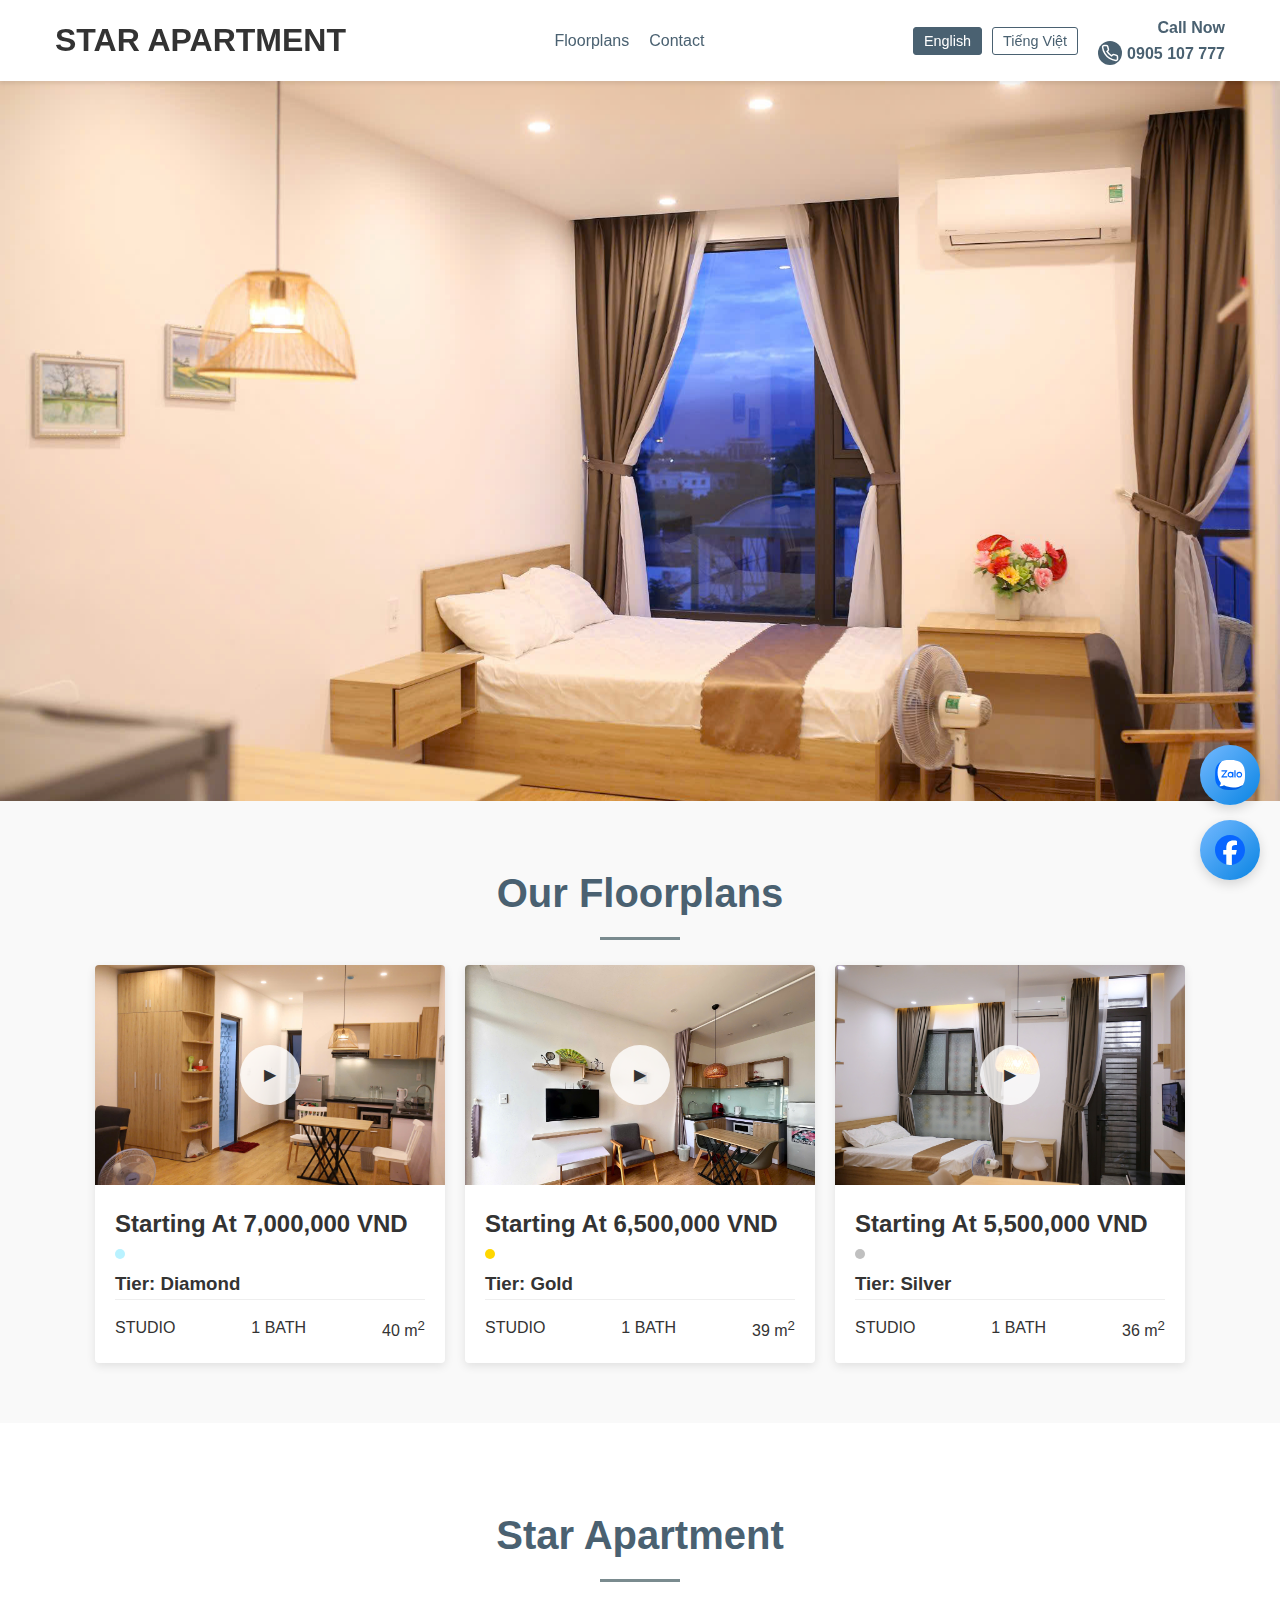
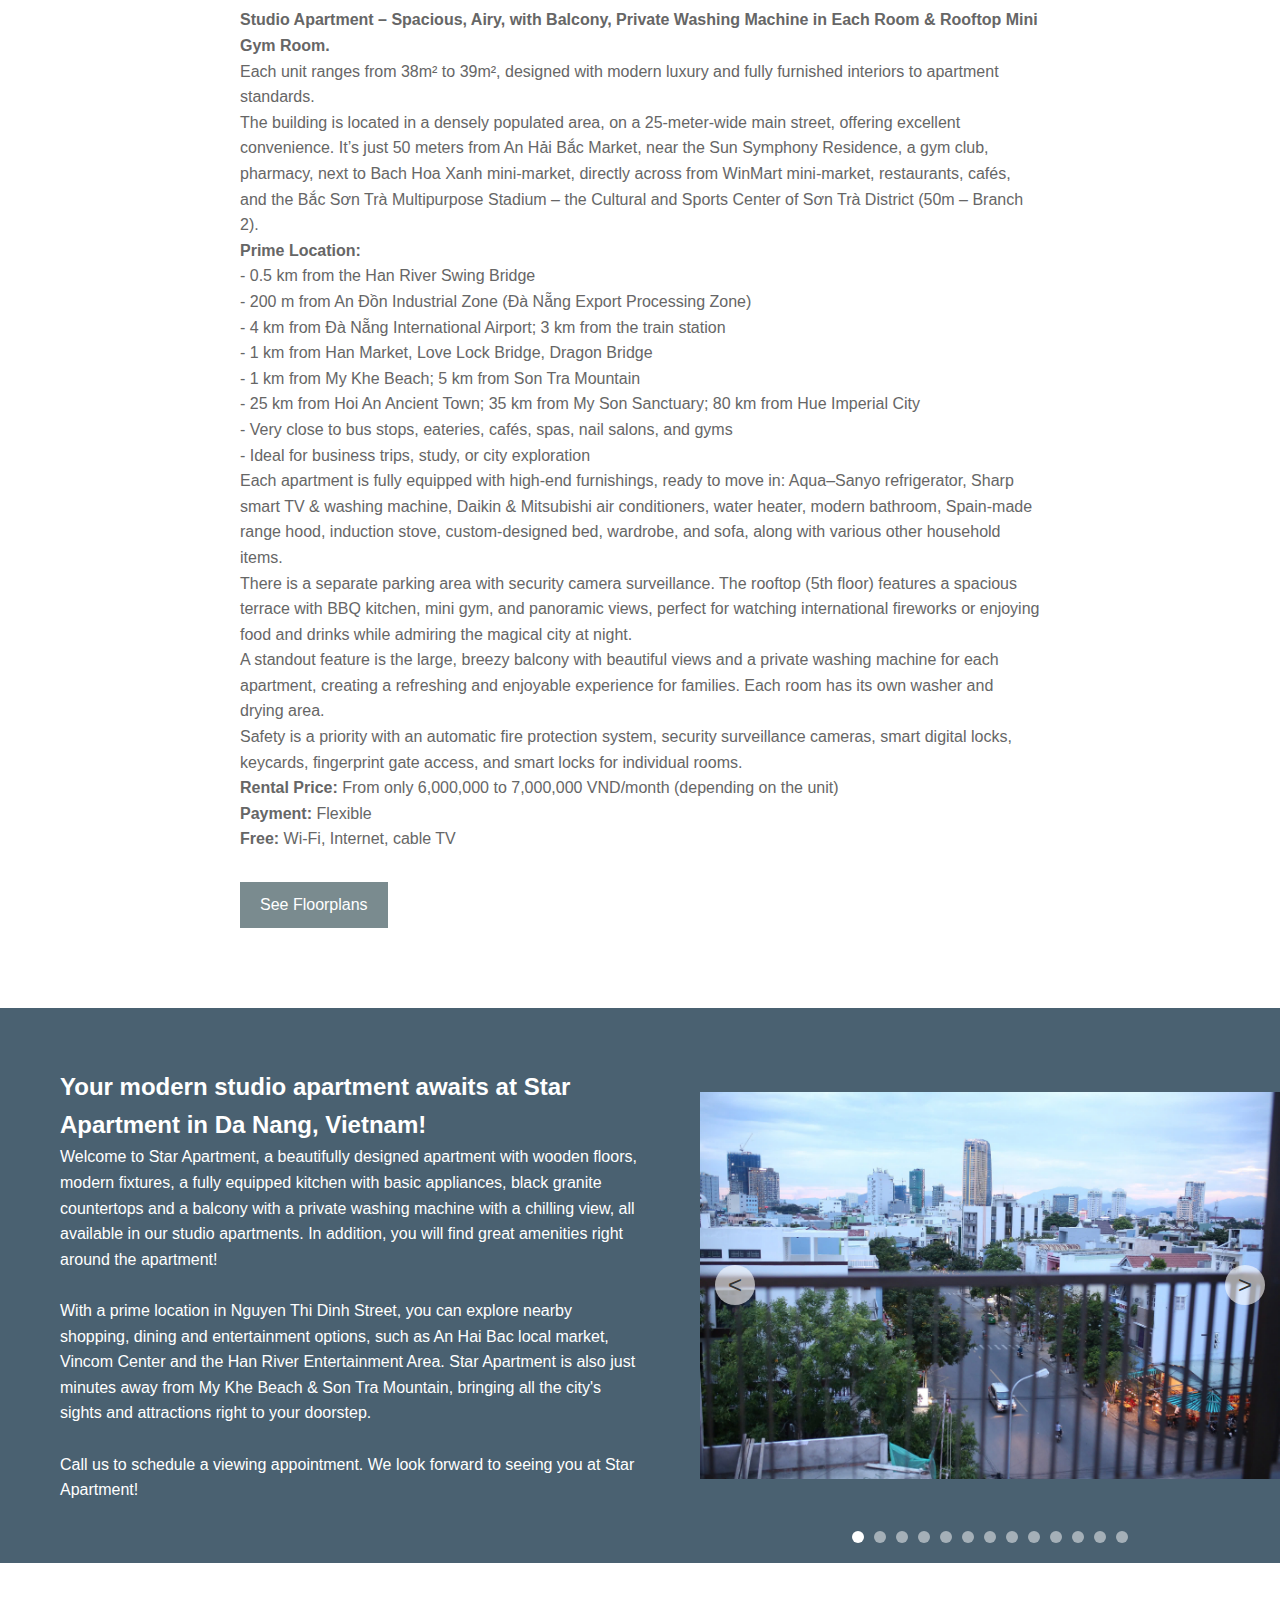
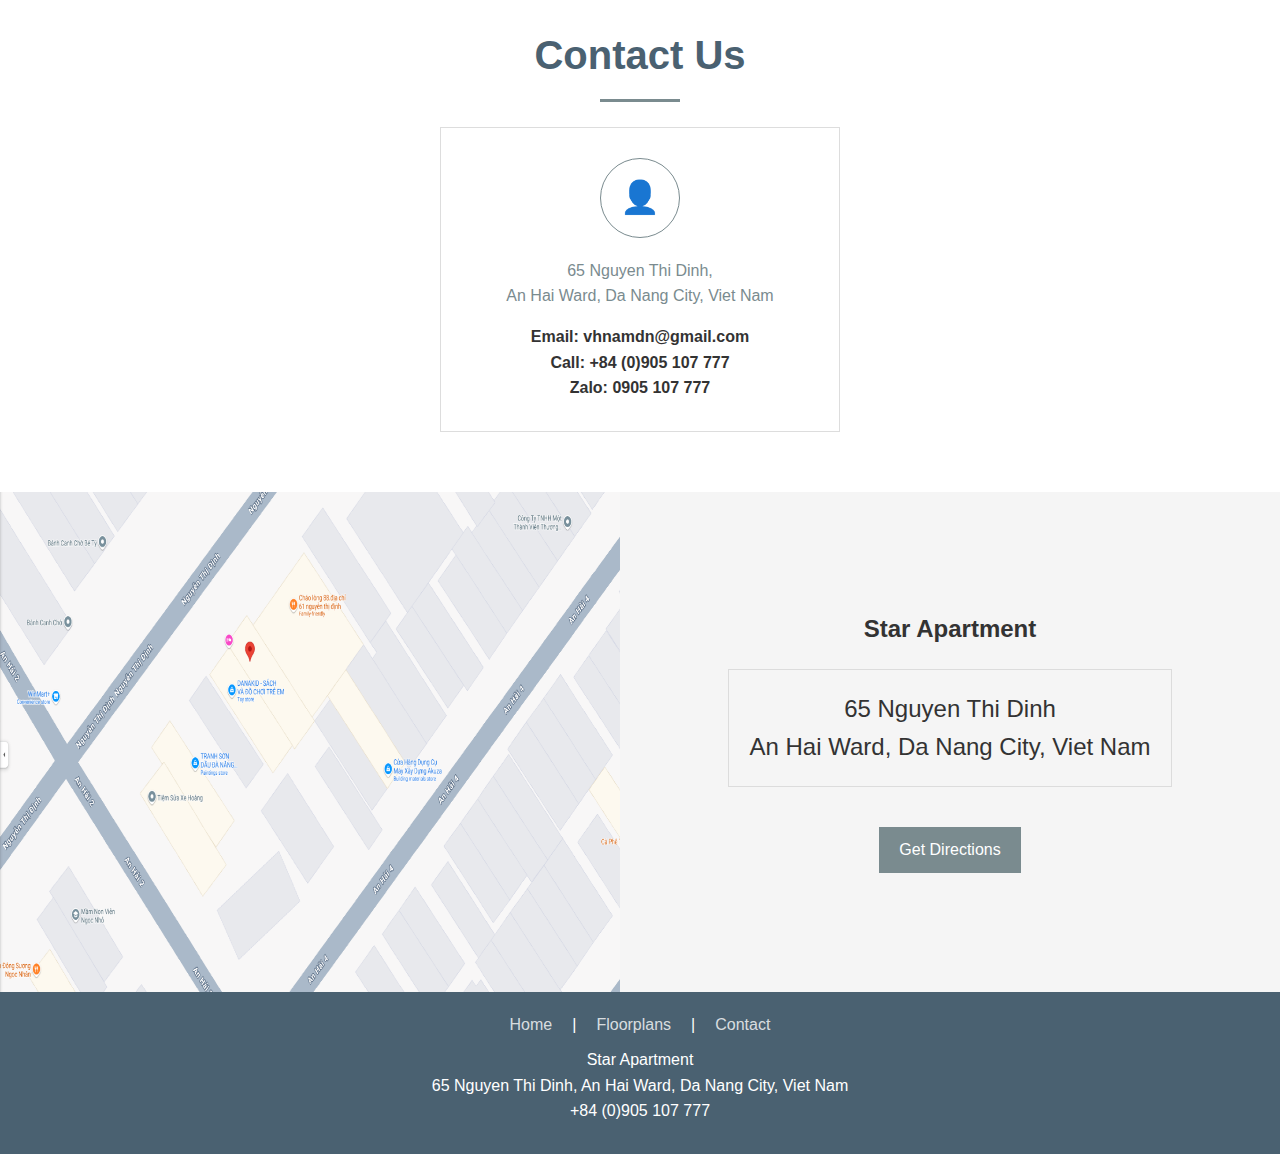
<file: index.html>
<!DOCTYPE html>
<html lang="en">
<head>
    <meta charset="UTF-8">
    <meta name="viewport" content="width=device-width, initial-scale=1.0">
    <title>Star Apartment</title>
    <style>
        /* Global Styles */
        * {
            margin: 0;
            padding: 0;
            box-sizing: border-box;
            font-family: 'Arial', sans-serif;
        }
        
        body {
            line-height: 1.6;
            color: #333;
        }
        
        a {
            text-decoration: none;
            color: inherit;
        }
        
        .btn {
            display: inline-block;
            padding: 10px 20px;
            background-color: #7a8b8f;
            color: white;
            border: none;
            cursor: pointer;
            transition: background-color 0.3s;
        }
        
        .btn:hover {
            background-color: #5d6c70;
        }
        
        .container {
            width: 100%;
            max-width: 1200px;
            margin: 0 auto;
            padding: 0 15px;
        }
        
        /* Header Styles */
        header {
            background-color: white;
            box-shadow: 0 2px 5px rgba(0,0,0,0.1);
            position: sticky;
            top: 0;
            z-index: 100;
        }
        
        .header-content {
            display: flex;
            justify-content: space-between;
            align-items: center;
            padding: 15px 0;
        }
        
        .logo {
            max-width: 300px;
        }
        
        .logo img {
            width: 100%;
        }
        
        .nav-links {
            display: flex;
            gap: 20px;
        }
        
        .nav-links a {
            color: #4a6171;
            font-weight: 500;
            position: relative;
        }
        
        .nav-links a:hover::after {
            content: '';
            position: absolute;
            width: 100%;
            height: 2px;
            background-color: #4a6171;
            bottom: -5px;
            left: 0;
        }
        
        /* Phone container styles */
        .phone-container {
            display: flex;
            flex-direction: column;
            align-items: flex-end;
        }
        
        .call-now {
            color: #4a6171;
            font-weight: 600;
        }
        
        .phone {
            display: flex;
            align-items: center;
            gap: 5px;
            color: #4a6171;
            font-weight: 600;
        }
        
        .phone-icon {
            display: flex;
            align-items: center;
            justify-content: center;
            width: 24px;
            height: 24px;
            border-radius: 50%;
            background-color: #4a6171;
        }
        
        /* Hero Section */
        .hero {
            position: relative;
            height: 80vh;
            background-size: cover;
            background-position: center;
            background-image: url('img/bannerimg.jpg');
            display: flex;
            align-items: center;
        }
        
        .overlay {
            position: absolute;
            top: 0;
            left: 0;
            width: 100%;
            height: 100%;
            background-color: rgba(0,0,0,0.3);
        }
        
        .hero-content {
            position: relative;
            z-index: 2;
            color: white;
            max-width: 600px;
            margin-left: 50px;
        }
        
        .hero-title {
            font-size: 3rem;
            margin-bottom: 20px;
            line-height: 1.2;
        }
        
        .hero-buttons {
            display: flex;
            gap: 15px;
            margin-top: 30px;
        }
        
        /* Featured Section */
        .featured-section {
            padding: 60px 0;
            background-color: #f9f9f9;
        }
        
        .section-title {
            text-align: center;
            font-size: 2.5rem;
            color: #4a6171;
            margin-bottom: 40px;
            position: relative;
        }
        
        .section-title::after {
            content: '';
            position: absolute;
            width: 80px;
            height: 3px;
            background-color: #7a8b8f;
            bottom: -15px;
            left: 50%;
            transform: translateX(-50%);
        }
        
        .split-section {
            display: flex;
            background-color: #4a6171;
        }
        
        .split-content {
            flex: 1;
            padding: 60px;
            color: white;
        }
        
        /* Update the split-image CSS to ensure proper image sizing */
        .split-image {
            flex: 1;
            background-size: contain; /* Keeps aspect ratio, scales down if needed */
            background-position: center;
            background-repeat: no-repeat;
            position: relative;
            transition: background-image 1s ease-in-out;
            background-image: url('img/general/gen1.jpg'); /* Default background image */
            min-height: 400px; /* Add minimum height to ensure proper display */
        }
        .slider-controls {
            position: absolute;
            bottom: 20px;
            left: 0;
            right: 0;
            display: flex;
            justify-content: center;
            gap: 10px;
        }
        
        .dot {
            width: 12px;
            height: 12px;
            border-radius: 50%;
            background-color: white;
            opacity: 0.5;
            cursor: pointer;
        }
        
        .dot.active {
            opacity: 1;
        }
        
        .arrow {
            position: absolute;
            top: 50%;
            transform: translateY(-50%);
            width: 40px;
            height: 40px;
            background-color: rgba(255,255,255,0.6);
            border-radius: 50%;
            display: flex;
            justify-content: center;
            align-items: center;
            font-size: 1.5rem;
            cursor: pointer;
            z-index: 5;
        }
        
        .arrow-left {
            left: 15px;
        }
        
        .arrow-right {
            right: 15px;
        }
        
        /* Location Section */
        .location-section {
            display: flex;
            height: 500px;
        }
        
        .map-container {
            flex: 1;
            background-color: #e8e8e8;
        }
        
        .location-info {
            flex: 1;
            background-color: #f5f5f5;
            display: flex;
            flex-direction: column;
            justify-content: center;
            align-items: center;
            text-align: center;
            padding: 20px;
        }
        
        .location-address {
            font-size: 1.5rem;
            margin: 20px 0;
            border: 1px solid rgba(0,0,0,0.1);
            padding: 20px;
            display: inline-block;
        }
        
        /* About Section */
        .about-section {
            padding: 80px 0;
            /* text-align: center; */
        }
        
        .about-content {
            max-width: 800px;
            margin: 0 auto;
            color: #666;
        }
        
        /* Floorplans Section */
        .floorplans-section {
            padding: 60px 0;
            background-color: #f9f9f9;
        }
        
        .floorplan-cards {
            display: flex;
            gap: 20px;
            justify-content: center;
            flex-wrap: wrap;
        }
        
        .floorplan-card {
            background-color: white;
            border-radius: 4px;
            overflow: hidden;
            box-shadow: 0 3px 10px rgba(0,0,0,0.1);
            width: 350px;
        }
        
        .floorplan-image {
            height: 220px;
            background-color: #ddd;
            position: relative;
            display: flex;
            justify-content: center;
            align-items: center;
        }
        #floorplan1{
            background-image: url("img/frontroom.jpg");
            background-size: 100%;
        }
        #floorplan2{
            background-image: url("img/backroom.jpg");
            background-size: 100%;
        }
        #floorplan3{
            background-image: url("img/phong1/banner1.jpg");
            background-size: 100%;
        }
        
        .play-button {
            width: 60px;
            height: 60px;
            border-radius: 50%;
            background-color: rgba(255,255,255,0.8);
            display: flex;
            justify-content: center;
            align-items: center;
            cursor: pointer;
        }
        
        .floorplan-details {
            padding: 20px;
        }
        
        .price {
            font-size: 1.5rem;
            font-weight: bold;
            margin-bottom: 5px;
        }
        
        .availability {
            display: flex;
            align-items: center;
            gap: 5px;
            margin-bottom: 10px;
        }
        
        .availability-dot {
            width: 10px;
            height: 10px;
            border-radius: 50%;
        }
        
        #available1 {
            background-color: #B9F2FF;
        }
        #available2 {
            background-color: #ffd700;
        }
        #available3 {
            background-color: #C0C0C0;
        }
        
        .waitlist {
            background-color: gold;
        }
        
        .floorplan-info {
            display: flex;
            justify-content: space-between;
            border-top: 1px solid #eee;
            padding-top: 15px;
        }
        
        /* Contact Section */
        .contact-section {
            padding: 60px 0;
            text-align: center;
        }
        
        .contact-card {
            max-width: 400px;
            margin: 0 auto;
            border: 1px solid #ddd;
            padding: 30px;
        }
        
        .contact-icon {
            width: 80px;
            height: 80px;
            margin: 0 auto 20px;
            border: 1px solid #7a8b8f;
            border-radius: 50%;
            display: flex;
            justify-content: center;
            align-items: center;
            color: #7a8b8f;
        }
        
        .contact-address {
            color: #7a8b8f;
            margin: 15px 0;
        }
        
        .contact-phone {
            color: #333;
            font-weight: 600;
        }
        
        /* Footer */
        footer {
            background-color: #4a6171;
            color: white;
            padding: 20px 0;
            text-align: center;
        }
        
        .footer-content {
            display: flex;
            justify-content: center;
            align-items: center;
        }
        
        .footer-info {
            display: flex;
            flex-direction: column;
            align-items: center;
            text-align: center;
        }
        
        .footer-links {
            display: flex;
            gap: 20px;
            justify-content: center;
        }
        
        .footer-links a {
            color: rgba(255,255,255,0.8);
        }
        
        .footer-links a:hover {
            color: white;
        }
        
        .footer-meta {
            font-size: 0.8rem;
            color: rgba(255,255,255,0.6);
            text-align: center;
        }
        
        .footer-logos {
            display: flex;
            gap: 15px;
            align-items: center;
            justify-content: center;
        }
        
        .footer-logo {
            height: 30px;
        }

        /*Social media*/
        .social-icons-fixed {
            position: fixed;
            bottom: 20px;
            right: 20px;
            display: flex;
            flex-direction: column;
            gap: 15px;
            z-index: 1000;
        }

        .social-icon {
            width: 60px;
            height: 60px;
            border-radius: 50%;
            display: flex;
            align-items: center;
            justify-content: center;
            cursor: pointer;
            transition: all 0.3s ease;
            box-shadow: 0 4px 12px rgba(0, 0, 0, 0.15);
            text-decoration: none;
            color: white;
        }

        .social-icon:hover {
            transform: scale(1.1);
            box-shadow: 0 6px 20px rgba(0, 0, 0, 0.25);
        }

        .zalo-icon {
            background: linear-gradient(135deg, #74b9ff, #0984e3);  
        }

        .facebook-icon {
            background: linear-gradient(135deg, #74b9ff, #0984e3);
        }

        .social-icon svg {
            width: 30px;
            height: 30px;
            fill: white;
        }

        /* Language Switcher Styles - Add to existing CSS */
        .language-switcher {
            display: flex;
            align-items: center;
            gap: 10px;
            margin-right: 20px;
        }

        .language-btn {
            padding: 5px 10px;
            border: 1px solid #4a6171;
            background-color: transparent;
            color: #4a6171;
            cursor: pointer;
            font-size: 0.9rem;
            transition: all 0.3s ease;
            border-radius: 3px;
        }

        .language-btn:hover {
            background-color: #4a6171;
            color: white;
        }

        .language-btn.active {
            background-color: #4a6171;
            color: white;
        }
        
        /* Responsive Styles */
        @media (max-width: 992px) {
            .split-section {
                flex-direction: column;
            }
            
            .location-section {
                flex-direction: column;
                height: auto;
            }
            
            .map-container, .location-info {
                height: 300px;
            }
            .split-image {
                min-height: 300px;
            }
        }
        
        @media (max-width: 768px) {
            .header-content {
                flex-direction: column;
                gap: 15px;
            }
            
            .nav-links {
                flex-wrap: wrap;
                justify-content: center;
            }
            
            .hero-content {
                margin-left: 20px;
                margin-right: 20px;
            }
            
            .hero-title {
                font-size: 2.5rem;
            }
            
            .split-content {
                padding: 30px;
            }
            
            .footer-content {
                flex-direction: column;
                gap: 20px;
                text-align: center;
            }
            
            .footer-links {
                flex-wrap: wrap;
                justify-content: center;
            }
            .social-icons-fixed {
                bottom: 15px;
                right: 15px;
                gap: 12px;
            }
            
            .social-icon {
                width: 50px;
                height: 50px;
            }
            
            .social-icon svg {
                width: 25px;
                height: 25px;
            }
            .language-switcher {
                margin-right: 0;
                margin-bottom: 10px;
            }
            .split-image {
                min-height: 250px;
            }

        }
        
        @media (max-width: 576px) {
            .hero-title {
                font-size: 2rem;
            }
            
            .floorplan-card {
                width: 100%;
            }
            
            .hero-buttons {
                flex-direction: column;
            }
        }
    </style>
</head>
<body>
    <!-- Header (Image 7) -->
    <header>
        <div class="container">
            <div class="header-content">
                <div class="logo">
                    <a href="#"><h1 data-en="STAR APARTMENT" data-vi="STAR APARTMENT">STAR APARTMENT</h1></a>
                </div>
                <nav class="nav-links">
                    <a href="#floorplansection" data-en="Floorplans" data-vi="Mặt bằng">Floorplans</a>
                    <a href="#contactsection" data-en="Contact" data-vi="Liên hệ">Contact</a>
                </nav>
                <div style="display: flex; align-items: center;">
                    <div class="language-switcher">
                        <button class="language-btn active" data-lang="en">English</button>
                        <button class="language-btn" data-lang="vi" onclick="window.location.href='homevn.html'">Tiếng Việt</button>
                    </div>
                    <div class="phone-container">
                        <span class="call-now" data-en="Call Now" data-vi="Gọi ngay">Call Now</span>
                        <a href="tel:0905 107 777" class="phone">
                            <div class="phone-icon">
                                <svg width="18" height="18" viewBox="0 0 24 24" fill="none" stroke="white" stroke-width="2">
                                    <path d="M22 16.92v3a2 2 0 01-2.18 2 19.79 19.79 0 01-8.63-3.07 19.5 19.5 0 01-6-6 19.79 19.79 0 01-3.07-8.67A2 2 0 014.11 2h3a2 2 0 012 1.72 12.84 12.84 0 00.7 2.81 2 2 0 01-.45 2.11L8.09 9.91a16 16 0 006 6l1.27-1.27a2 2 0 012.11-.45 12.84 12.84 0 002.81.7A2 2 0 0122 16.92z"></path>
                                </svg>
                            </div>
                            0905 107 777
                        </a>
                    </div>
                </div>
            </div>
        </div>
    </header>
    
    <!-- Hero Section with slider (From Image 7) -->
    <section class="hero">
        <!-- <div class="overlay"></div>
        <div class="hero-content">
            <h1 class="hero-title">Newly Renovated Apartments in Tampa, Florida</h1>
            <p>Find your perfect home at The Linx Apartments. Enjoy our resort-style pool, modern amenities, and ideal location in Tampa Palms.</p>
            <div class="hero-buttons">
                <a href="#" class="btn">Schedule a Tour</a>
                <a href="#" class="btn">View Floor Plans</a>
            </div>
        </div> -->
    </section>
    
    <!-- Floorplans Section (Image 6) -->
    <section class="floorplans-section" id="floorplansection">
        <div class="container">
            <h2 class="section-title">Our Floorplans</h2>
            <div class="floorplan-cards">
                <div class="floorplan-card" id="floorplancard1">
                    <div class="floorplan-image" id="floorplan1">
                        <div class="play-button">▶</div>
                    </div>
                    <div class="floorplan-details">
                        <div class="price">Starting At 7,000,000 VND</div>
                        <div class="availability">
                            <div class="availability-dot" id="available1"></div>
                            <!-- <span>Available</span> -->
                        </div>
                        <h3>Tier: Diamond</h3>
                        <div class="floorplan-info">
                            <span>STUDIO</span>
                            <span>1 BATH</span>
                            <span>40 m<sup>2</sup></span>
                        </div>
                    </div>
                </div>
                
                <div class="floorplan-card" id="floorplancard2">
                    <div class="floorplan-image" id="floorplan2">
                        <div class="play-button">▶</div>
                    </div>
                    <div class="floorplan-details">
                        <div class="price">Starting At 6,500,000 VND</div>
                        <div class="availability">
                            <div class="availability-dot" id="available2"></div>
                            <!-- <span>Available</span> -->
                        </div>
                        <h3>Tier: Gold</h3>
                        <div class="floorplan-info">
                            <span>STUDIO</span>
                            <span>1 BATH</span>
                            <span>39 m<sup>2</sup></span>
                        </div>
                    </div>
                </div>

                <div class="floorplan-card" id="floorplancard3">
                    <div class="floorplan-image" id="floorplan3">
                        <div class="play-button">▶</div>
                    </div>
                    <div class="floorplan-details">
                        <div class="price">Starting At 5,500,000 VND</div>
                        <div class="availability">
                            <div class="availability-dot" id="available3"></div>
                            <!-- <span>Available</span> -->
                        </div>
                        <h3>Tier: Silver</h3>
                        <div class="floorplan-info">
                            <span>STUDIO</span>
                            <span>1 BATH</span>
                            <span>36 m<sup>2</sup></span>
                        </div>
                    </div>
                </div>
            </div>
        </div>
    </section>
    
    <!-- About Section (Image 5) -->
    <section class="about-section">
        <div class="container">
            <h2 class="section-title">Star Apartment</h2>
            <div class="about-content">
                <p><strong>Studio Apartment – Spacious, Airy, with Balcony, Private Washing Machine in Each Room & Rooftop Mini Gym Room.</strong></p>
                <p>Each unit ranges from 38m² to 39m², designed with modern luxury and fully furnished interiors to apartment standards.</p>
                <p>The building is located in a densely populated area, on a 25-meter-wide main street, offering excellent convenience. It’s just 50 meters from An Hải Bắc Market, near the Sun Symphony Residence, a gym club, pharmacy, next to Bach Hoa Xanh mini-market, directly across from WinMart mini-market, restaurants, cafés, and the Bắc Sơn Trà Multipurpose Stadium – the Cultural and Sports Center of Sơn Trà District (50m – Branch 2).</p>
                <p><strong>Prime Location:</strong><br>
                - 0.5 km from the Han River Swing Bridge<br>
                - 200 m from An Đồn Industrial Zone (Đà Nẵng Export Processing Zone)<br>
                - 4 km from Đà Nẵng International Airport; 3 km from the train station<br>
                - 1 km from Han Market, Love Lock Bridge, Dragon Bridge<br>
                - 1 km from My Khe Beach; 5 km from Son Tra Mountain<br>
                - 25 km from Hoi An Ancient Town; 35 km from My Son Sanctuary; 80 km from Hue Imperial City<br>
                - Very close to bus stops, eateries, cafés, spas, nail salons, and gyms<br>
                - Ideal for business trips, study, or city exploration</p>
                <p>Each apartment is fully equipped with high-end furnishings, ready to move in: Aqua–Sanyo refrigerator, Sharp smart TV & washing machine, Daikin & Mitsubishi air conditioners, water heater, modern bathroom, Spain-made range hood, induction stove, custom-designed bed, wardrobe, and sofa, along with various other household items.</p>
                <p>There is a separate parking area with security camera surveillance. The rooftop (5th floor) features a spacious terrace with BBQ kitchen, mini gym, and panoramic views, perfect for watching international fireworks or enjoying food and drinks while admiring the magical city at night.</p>
                <p>A standout feature is the large, breezy balcony with beautiful views and a private washing machine for each apartment, creating a refreshing and enjoyable experience for families. Each room has its own washer and drying area.</p>
                <p>Safety is a priority with an automatic fire protection system, security surveillance cameras, smart digital locks, keycards, fingerprint gate access, and smart locks for individual rooms.</p>
                <p><strong>Rental Price:</strong> From only 6,000,000 to 7,000,000 VND/month (depending on the unit)<br>
                <strong>Payment:</strong> Flexible<br>
                <strong>Free:</strong> Wi-Fi, Internet, cable TV</p>
                <p style="margin-top: 30px;">
                    <a href="#floorplansection" class="btn">See Floorplans</a>
                </p>
            </div>
        </div>
    </section>

    <!-- Main Feature Section (Image 4) -->
    <section class="split-section">
        <div class="split-content">
            <h2>Your modern studio apartment awaits at Star Apartment in Da Nang, Vietnam!</h2>
            <p>Welcome to Star Apartment, a beautifully designed apartment with wooden floors, modern fixtures, a fully equipped kitchen with basic appliances, black granite countertops and a balcony with a private washing machine with a chilling view, all available in our studio apartments. In addition, you will find great amenities right around the apartment!</p><br>
            <p>With a prime location in Nguyen Thi Dinh Street, you can explore nearby shopping, dining and entertainment options, such as An Hai Bac local market, Vincom Center and the Han River Entertainment Area. Star Apartment is also just minutes away from My Khe Beach & Son Tra Mountain, bringing all the city's sights and attractions right to your doorstep.</p><br>
            <p>Call us to schedule a viewing appointment. We look forward to seeing you at Star Apartment!</p>
        </div>
        <div class="split-image" id="apartment-slider">
            <div class="arrow arrow-left" id="prev-slide">&lt;</div>
            <div class="arrow arrow-right" id="next-slide">&gt;</div>
            <div class="slider-controls" id="slide-dots">
                <div class="dot active"></div>
                <div class="dot"></div>
                <div class="dot"></div>
                <div class="dot"></div>
                <div class="dot"></div>
                <div class="dot"></div>
                <div class="dot"></div>
                <div class="dot"></div>
                <div class="dot"></div>
                <div class="dot"></div>
                <div class="dot"></div>
                <div class="dot"></div>
                <div class="dot"></div>
            </div>
        </div>
    </section>
    
    <!-- Contact Section (Image 3) -->
    <section class="contact-section" id="contactsection">
        <div class="container">
            <h2 class="section-title">Contact Us</h2>
            <div class="contact-card">
                <div class="contact-icon">
                    <span style="font-size: 2rem;">👤</span>
                </div>
                <div class="contact-address">
                    65 Nguyen Thi Dinh,<br>
                    An Hai Ward, Da Nang City, Viet Nam<br>
                    
                </div>
                <div class="contact-phone">
                    <p>Email: vhnamdn@gmail.com</p>
                    <a href="tel:0905 107 777">Call: +84 (0)905 107 777</a>
                    <p>Zalo: 0905 107 777</p>
                </div>
            </div>
        </div>
    </section>

    <!-- Location Section (Image 2) -->
    <section class="location-section">
        <div class="map-container">
            <!-- Map would go here -->
            <img src="img/mapimg.png" alt="" height="100%" width="100%">
        </div>
        <div class="location-info">
            <h2>Star Apartment</h2>
            <div class="location-address">
                65 Nguyen Thi Dinh<br>
                An Hai Ward, Da Nang City, Viet Nam
            </div>
            <p style="margin-top: 20px;"><a href="https://maps.app.goo.gl/11hoT1Nh1y3JBzi67" target="_blank" class="btn">Get Directions</a></p>
        </div>
    </section>
    
    
    <!-- Footer (Image 1) -->
    <footer>
        <div class="container">
            <div class="footer-content">
                <div class="footer-info">
                    <div class="footer-links">
                        <a href="#">Home</a> |
                        <a href="#floorplansection">Floorplans</a> |
                        <a href="#contactsection">Contact</a>
                    </div>
                    <div style="margin: 10px 0;">
                        <div>Star Apartment</div>
                        <div>65 Nguyen Thi Dinh, An Hai Ward, Da Nang City, Viet Nam</div>
                        <div>+84 (0)905 107 777</div>
                    </div>
                </div>
            </div>
        </div>
    </footer>

    <div class="social-icons-fixed">
    <!-- Zalo Icon -->
        <a href="https://zalo.me/0905107777" target="_blank" class="social-icon zalo-icon" title="Contact via Zalo">
            <svg width="50" height="50" viewBox="0 0 50 50" fill="none" xmlns="http://www.w3.org/2000/svg">
                <path fill-rule="evenodd" clip-rule="evenodd" d="M22.782 0.166016H27.199C33.2653 0.166016 36.8103 1.05701 39.9572 2.74421C43.1041 4.4314 45.5875 6.89585 47.2557 10.0428C48.9429 13.1897 49.8339 16.7347 49.8339 22.801V27.1991C49.8339 33.2654 48.9429 36.8104 47.2557 39.9573C45.5685 43.1042 43.1041 45.5877 39.9572 47.2559C36.8103 48.9431 33.2653 49.8341 27.199 49.8341H22.8009C16.7346 49.8341 13.1896 48.9431 10.0427 47.2559C6.89583 45.5687 4.41243 43.1042 2.7442 39.9573C1.057 36.8104 0.166016 33.2654 0.166016 27.1991V22.801C0.166016 16.7347 1.057 13.1897 2.7442 10.0428C4.43139 6.89585 6.89583 4.41245 10.0427 2.74421C13.1707 1.05701 16.7346 0.166016 22.782 0.166016Z" fill="#0068FF"/>
                <path opacity="0.12" fill-rule="evenodd" clip-rule="evenodd" d="M49.8336 26.4736V27.1994C49.8336 33.2657 48.9427 36.8107 47.2555 39.9576C45.5683 43.1045 43.1038 45.5879 39.9569 47.2562C36.81 48.9434 33.265 49.8344 27.1987 49.8344H22.8007C17.8369 49.8344 14.5612 49.2378 11.8104 48.0966L7.27539 43.4267L49.8336 26.4736Z" fill="#001A33"/>
                <path fill-rule="evenodd" clip-rule="evenodd" d="M7.779 43.5892C10.1019 43.846 13.0061 43.1836 15.0682 42.1825C24.0225 47.1318 38.0197 46.8954 46.4923 41.4732C46.8209 40.9803 47.1279 40.4677 47.4128 39.9363C49.1062 36.7779 50.0004 33.22 50.0004 27.1316V22.7175C50.0004 16.629 49.1062 13.0711 47.4128 9.91273C45.7385 6.75436 43.2461 4.28093 40.0877 2.58758C36.9293 0.894239 33.3714 0 27.283 0H22.8499C17.6644 0 14.2982 0.652754 11.4699 1.89893C11.3153 2.03737 11.1636 2.17818 11.0151 2.32135C2.71734 10.3203 2.08658 27.6593 9.12279 37.0782C9.13064 37.0921 9.13933 37.1061 9.14889 37.1203C10.2334 38.7185 9.18694 41.5154 7.55068 43.1516C7.28431 43.399 7.37944 43.5512 7.779 43.5892Z" fill="white"/>
                <path d="M20.5632 17H10.8382V19.0853H17.5869L10.9329 27.3317C10.7244 27.635 10.5728 27.9194 10.5728 28.5639V29.0947H19.748C20.203 29.0947 20.5822 28.7156 20.5822 28.2606V27.1421H13.4922L19.748 19.2938C19.8428 19.1801 20.0134 18.9716 20.0893 18.8768L20.1272 18.8199C20.4874 18.2891 20.5632 17.8341 20.5632 17.2844V17Z" fill="#0068FF"/>
                <path d="M32.9416 29.0947H34.3255V17H32.2402V28.3933C32.2402 28.7725 32.5435 29.0947 32.9416 29.0947Z" fill="#0068FF"/>
                <path d="M25.814 19.6924C23.1979 19.6924 21.0747 21.8156 21.0747 24.4317C21.0747 27.0478 23.1979 29.171 25.814 29.171C28.4301 29.171 30.5533 27.0478 30.5533 24.4317C30.5723 21.8156 28.4491 19.6924 25.814 19.6924ZM25.814 27.2184C24.2785 27.2184 23.0273 25.9672 23.0273 24.4317C23.0273 22.8962 24.2785 21.645 25.814 21.645C27.3495 21.645 28.6007 22.8962 28.6007 24.4317C28.6007 25.9672 27.3685 27.2184 25.814 27.2184Z" fill="#0068FF"/>
                <path d="M40.4867 19.6162C37.8516 19.6162 35.7095 21.7584 35.7095 24.3934C35.7095 27.0285 37.8516 29.1707 40.4867 29.1707C43.1217 29.1707 45.2639 27.0285 45.2639 24.3934C45.2639 21.7584 43.1217 19.6162 40.4867 19.6162ZM40.4867 27.2181C38.9322 27.2181 37.681 25.9669 37.681 24.4124C37.681 22.8579 38.9322 21.6067 40.4867 21.6067C42.0412 21.6067 43.2924 22.8579 43.2924 24.4124C43.2924 25.9669 42.0412 27.2181 40.4867 27.2181Z" fill="#0068FF"/>
                <path d="M29.4562 29.0944H30.5747V19.957H28.6221V28.2793C28.6221 28.7153 29.0012 29.0944 29.4562 29.0944Z" fill="#0068FF"/>
            </svg>
        </a>
        
        <!-- Facebook Icon -->
        <a href="https://www.facebook.com/profile.php?id=61577385717469" target="_blank" class="social-icon facebook-icon" title="Follow us on Facebook">
            <?xml version="1.0" encoding="UTF-8" standalone="no"?>
<!-- Created with Inkscape (http://www.inkscape.org/) -->

            <svg
            version="1.1"
            id="svg9"
            width="666.66669"
            height="666.66718"
            viewBox="0 0 666.66668 666.66717"
            xmlns="http://www.w3.org/2000/svg"
            xmlns:svg="http://www.w3.org/2000/svg">
            <defs
                id="defs13">
                <clipPath
                clipPathUnits="userSpaceOnUse"
                id="clipPath25">
                <path
                    d="M 0,700 H 700 V 0 H 0 Z"
                    id="path23" />
                </clipPath>
            </defs>
            <g
                id="g17"
                transform="matrix(1.3333333,0,0,-1.3333333,-133.33333,799.99999)">
                <g
                id="g19">
                <g
                    id="g21"
                    clip-path="url(#clipPath25)">
                    <g
                    id="g27"
                    transform="translate(600,350)">
                    <path
                        d="m 0,0 c 0,138.071 -111.929,250 -250,250 -138.071,0 -250,-111.929 -250,-250 0,-117.245 80.715,-215.622 189.606,-242.638 v 166.242 h -51.552 V 0 h 51.552 v 32.919 c 0,85.092 38.508,124.532 122.048,124.532 15.838,0 43.167,-3.105 54.347,-6.211 V 81.986 c -5.901,0.621 -16.149,0.932 -28.882,0.932 -40.993,0 -56.832,-15.528 -56.832,-55.9 V 0 h 81.659 l -14.028,-76.396 h -67.631 V -248.169 C -95.927,-233.218 0,-127.818 0,0"
                        style="fill:#0866ff;fill-opacity:1;fill-rule:nonzero;stroke:none"
                        id="path29" />
                    </g>
                    <g
                    id="g31"
                    transform="translate(447.9175,273.6036)">
                    <path
                        d="M 0,0 14.029,76.396 H -67.63 v 27.019 c 0,40.372 15.838,55.899 56.831,55.899 12.733,0 22.981,-0.31 28.882,-0.931 v 69.253 c -11.18,3.106 -38.509,6.212 -54.347,6.212 -83.539,0 -122.048,-39.441 -122.048,-124.533 V 76.396 h -51.552 V 0 h 51.552 v -166.242 c 19.343,-4.798 39.568,-7.362 60.394,-7.362 10.254,0 20.358,0.632 30.288,1.831 L -67.63,0 Z"
                        style="fill:#ffffff;fill-opacity:1;fill-rule:nonzero;stroke:none"
                        id="path33" />
                    </g>
                </g>
                </g>
            </g>
            </svg>

        </a>
    </div>

     <script>
        document.addEventListener('DOMContentLoaded', function() {
            // Image slider functionality
            const sliderImages = [
                'img/general/gen1.jpg',
                'img/general/gen2.jpg',
                'img/general/gen3.jpg',
                'img/general/gen4.jpg',
                'img/general/gen5.jpg',
                'img/general/gen6.jpg',
                'img/general/gen7.jpg',
                'img/general/gen8.jpg',
                'img/general/gen9.jpg',
                'img/general/gen10.jpg',
                'img/general/gen11.jpg',
                'img/phong1/sodo1.png',
                'img/sodo2.png',
            ];
            
            const slider = document.getElementById('apartment-slider');
            const prevButton = document.getElementById('prev-slide');
            const nextButton = document.getElementById('next-slide');
            const dots = document.getElementById('slide-dots').getElementsByClassName('dot');
            
            let currentSlide = 0;
            
            // Set initial background image
            updateSlider();
            
            // Event listeners for controls
            prevButton.addEventListener('click', function() {
                currentSlide = (currentSlide === 0) ? sliderImages.length - 1 : currentSlide - 1;
                updateSlider();
            });
            
            nextButton.addEventListener('click', function() {
                currentSlide = (currentSlide === sliderImages.length - 1) ? 0 : currentSlide + 1;
                updateSlider();
            });
            
            // Add click events to dots
            for (let i = 0; i < dots.length; i++) {
                dots[i].addEventListener('click', function() {
                    currentSlide = i;
                    updateSlider();
                });
            }
            
            // Auto-advance slides every 5 seconds
            setInterval(function() {
                currentSlide = (currentSlide === sliderImages.length - 1) ? 0 : currentSlide + 1;
                updateSlider();
            }, 10000);
            
            // Function to update slider
            function updateSlider() {
                // Update background image
                slider.style.backgroundImage = `url('${sliderImages[currentSlide]}')`;
                
                // Update active dot
                for (let i = 0; i < dots.length; i++) {
                    dots[i].classList.remove('active');
                    if (i === currentSlide) {
                        dots[i].classList.add('active');
                    }
                }
            }
        });

        document.addEventListener('DOMContentLoaded', function () {
        document.getElementById('floorplancard1').addEventListener('click', function () {
            window.location.href = 'floorplan1.html';
        });

        document.getElementById('floorplancard2').addEventListener('click', function () {
            window.location.href = 'floorplan2.html';
        });

        document.getElementById('floorplancard3').addEventListener('click', function () {
            window.location.href = 'floorplan3.html';
        });
    });
    </script>
</body>
</html>
</file>
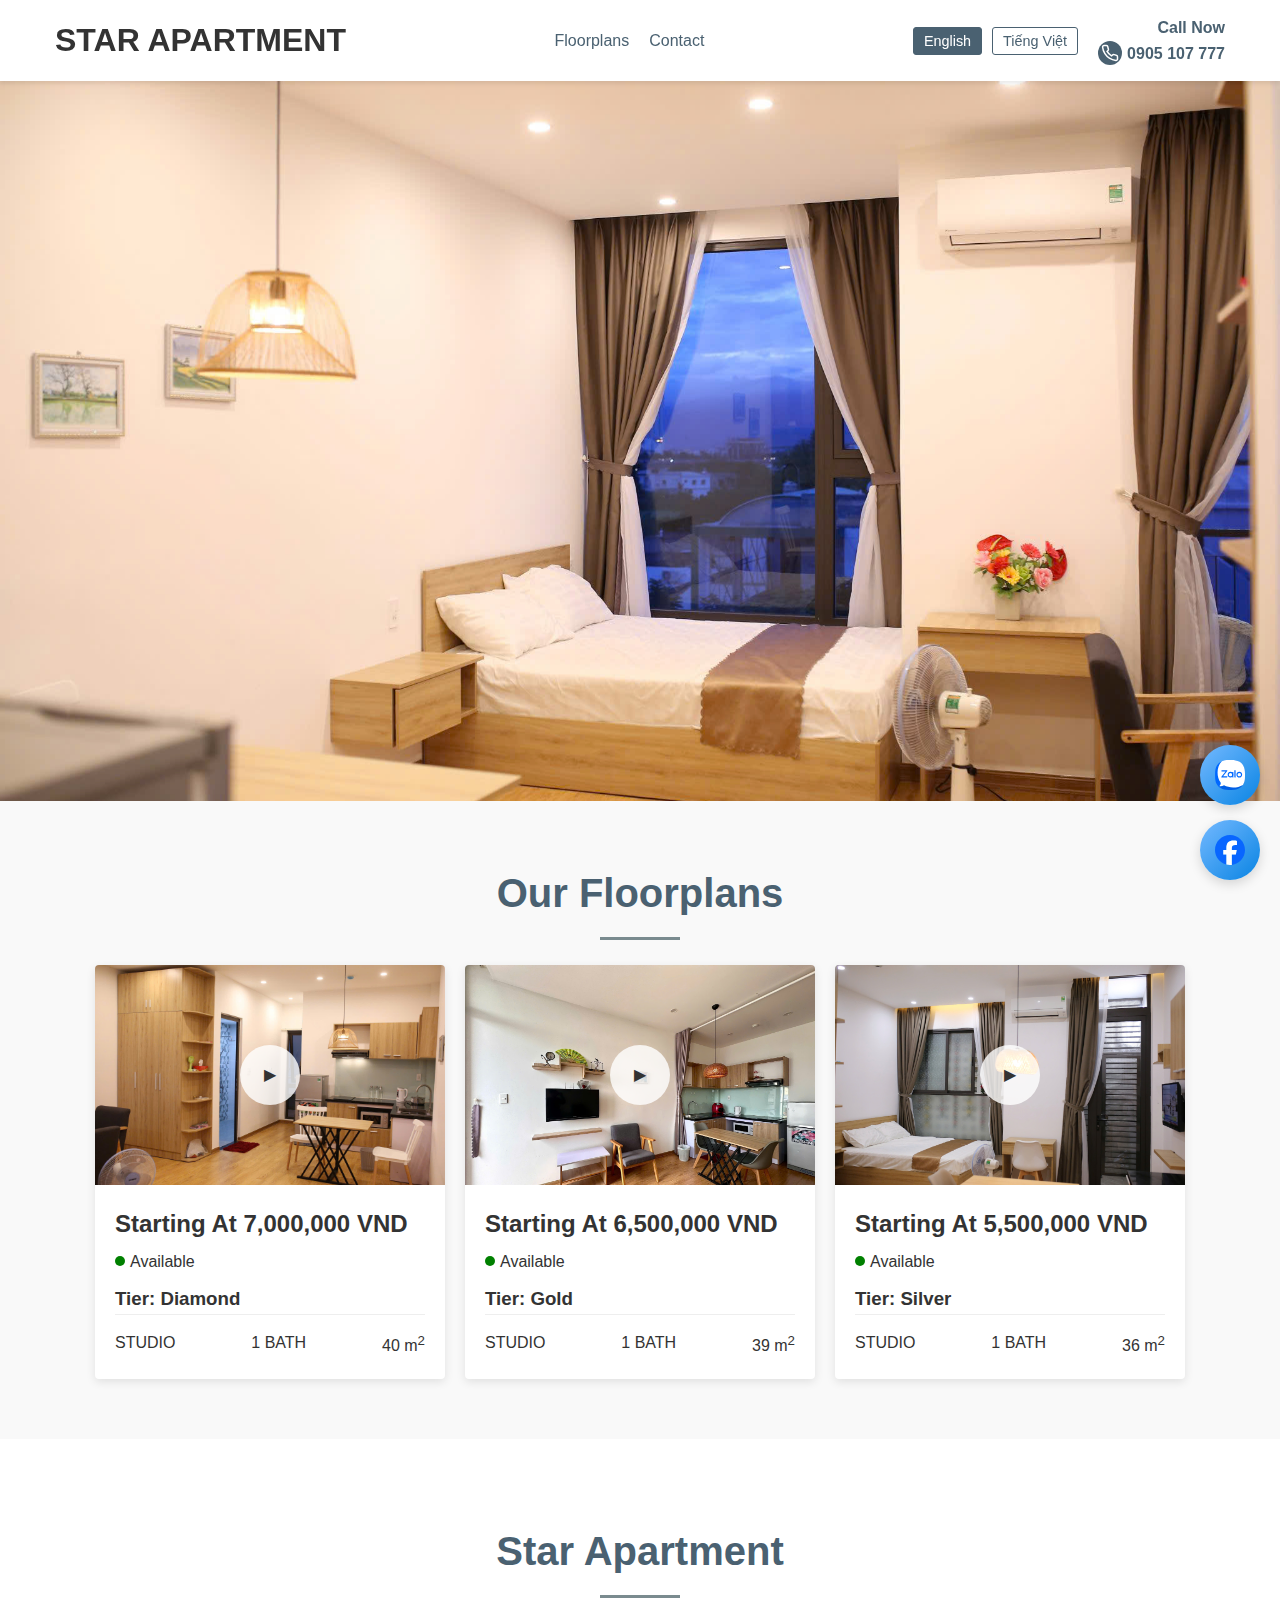
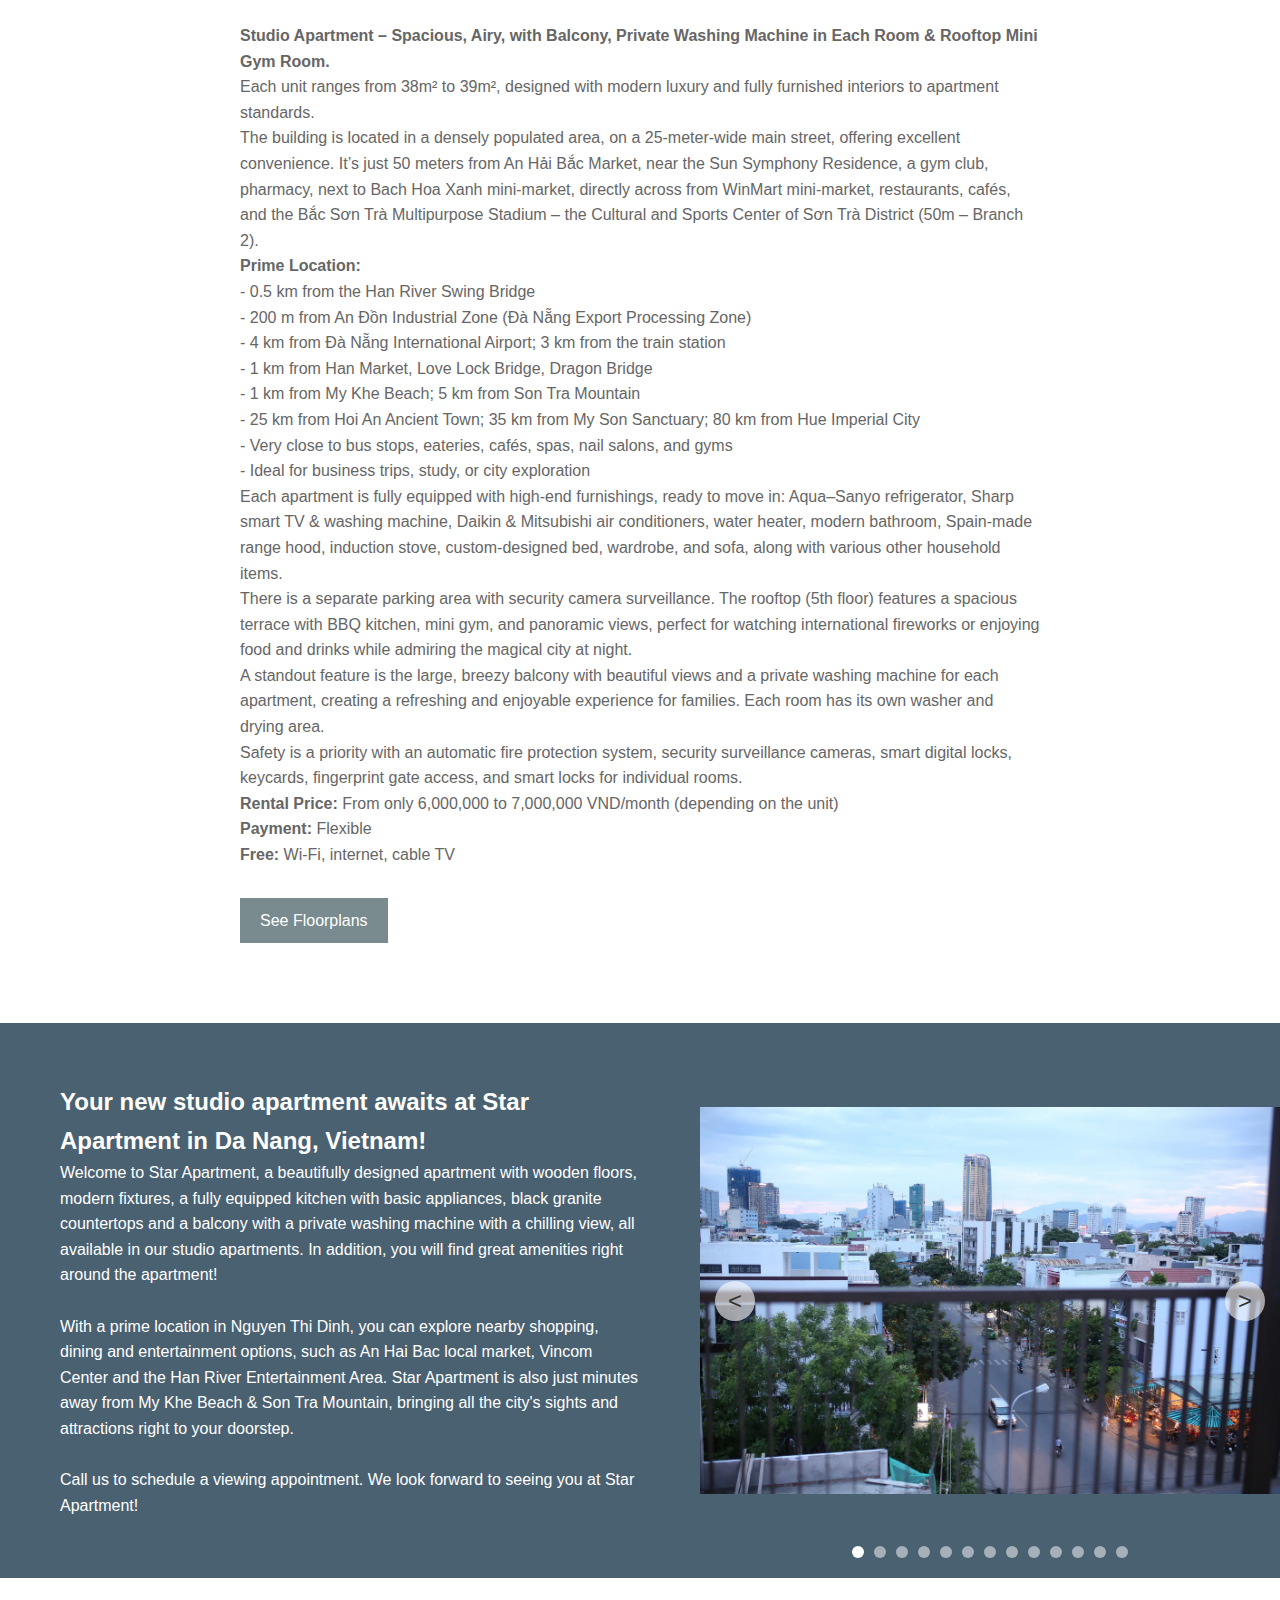
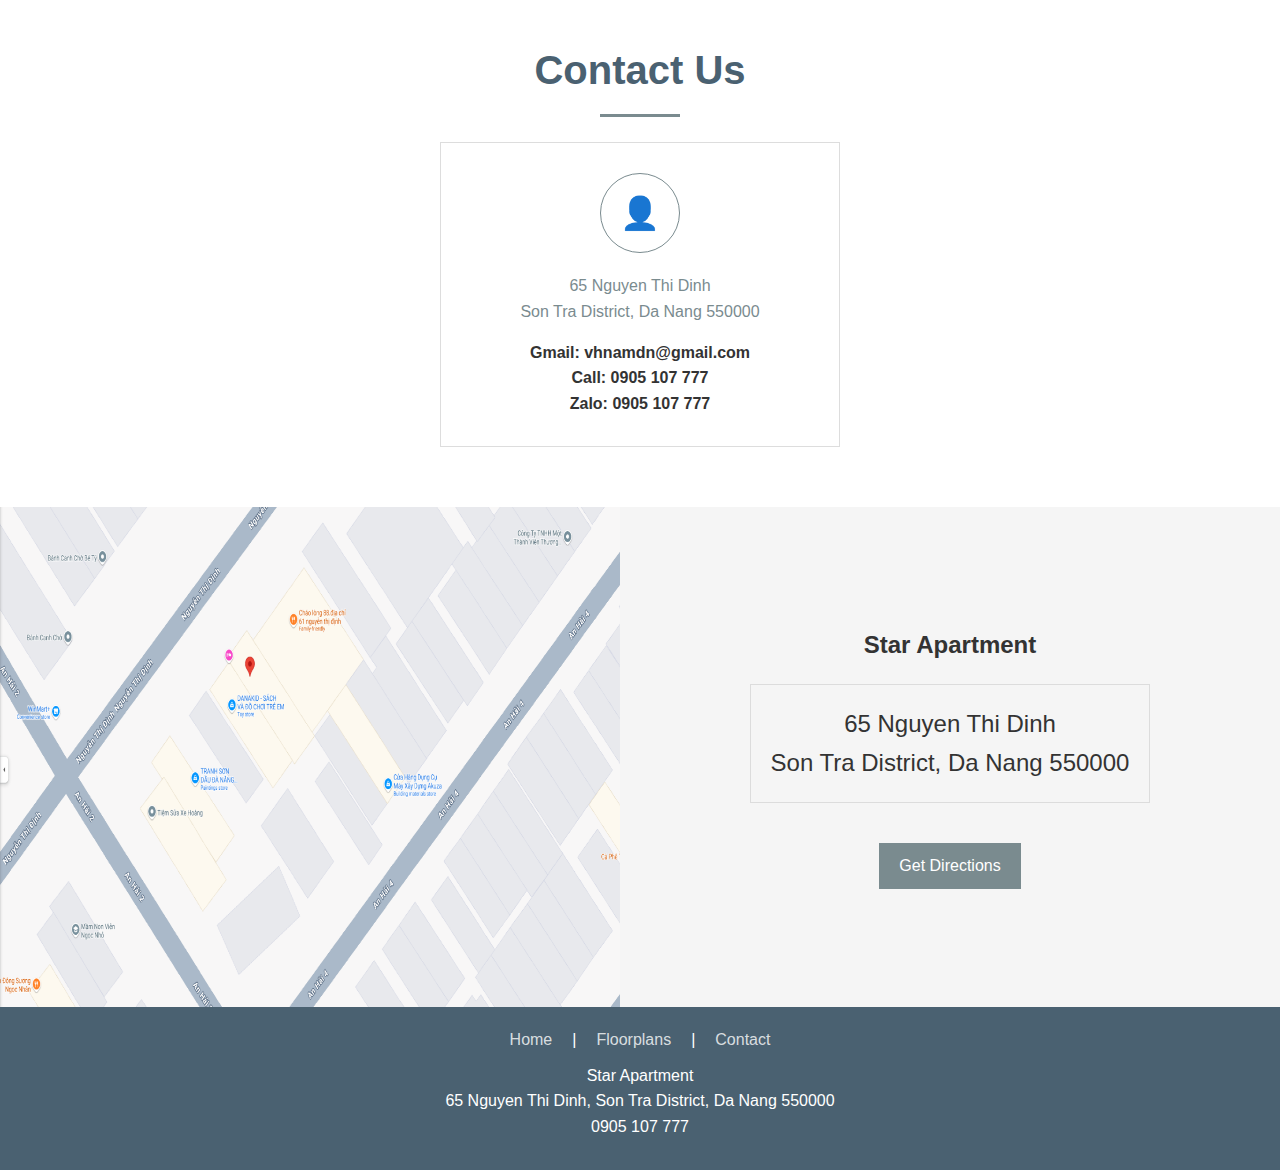
<file: home.html>
<!DOCTYPE html>
<html lang="en">
<head>
    <meta charset="UTF-8">
    <meta name="viewport" content="width=device-width, initial-scale=1.0">
    <title>Star Apartment</title>
    <style>
        /* Global Styles */
        * {
            margin: 0;
            padding: 0;
            box-sizing: border-box;
            font-family: 'Arial', sans-serif;
        }
        
        body {
            line-height: 1.6;
            color: #333;
        }
        
        a {
            text-decoration: none;
            color: inherit;
        }
        
        .btn {
            display: inline-block;
            padding: 10px 20px;
            background-color: #7a8b8f;
            color: white;
            border: none;
            cursor: pointer;
            transition: background-color 0.3s;
        }
        
        .btn:hover {
            background-color: #5d6c70;
        }
        
        .container {
            width: 100%;
            max-width: 1200px;
            margin: 0 auto;
            padding: 0 15px;
        }
        
        /* Header Styles */
        header {
            background-color: white;
            box-shadow: 0 2px 5px rgba(0,0,0,0.1);
            position: sticky;
            top: 0;
            z-index: 100;
        }
        
        .header-content {
            display: flex;
            justify-content: space-between;
            align-items: center;
            padding: 15px 0;
        }
        
        .logo {
            max-width: 300px;
        }
        
        .logo img {
            width: 100%;
        }
        
        .nav-links {
            display: flex;
            gap: 20px;
        }
        
        .nav-links a {
            color: #4a6171;
            font-weight: 500;
            position: relative;
        }
        
        .nav-links a:hover::after {
            content: '';
            position: absolute;
            width: 100%;
            height: 2px;
            background-color: #4a6171;
            bottom: -5px;
            left: 0;
        }
        
        /* Phone container styles */
        .phone-container {
            display: flex;
            flex-direction: column;
            align-items: flex-end;
        }
        
        .call-now {
            color: #4a6171;
            font-weight: 600;
        }
        
        .phone {
            display: flex;
            align-items: center;
            gap: 5px;
            color: #4a6171;
            font-weight: 600;
        }
        
        .phone-icon {
            display: flex;
            align-items: center;
            justify-content: center;
            width: 24px;
            height: 24px;
            border-radius: 50%;
            background-color: #4a6171;
        }
        
        /* Hero Section */
        .hero {
            position: relative;
            height: 80vh;
            background-size: cover;
            background-position: center;
            background-image: url('img/bannerimg.jpg');
            display: flex;
            align-items: center;
        }
        
        .overlay {
            position: absolute;
            top: 0;
            left: 0;
            width: 100%;
            height: 100%;
            background-color: rgba(0,0,0,0.3);
        }
        
        .hero-content {
            position: relative;
            z-index: 2;
            color: white;
            max-width: 600px;
            margin-left: 50px;
        }
        
        .hero-title {
            font-size: 3rem;
            margin-bottom: 20px;
            line-height: 1.2;
        }
        
        .hero-buttons {
            display: flex;
            gap: 15px;
            margin-top: 30px;
        }
        
        /* Featured Section */
        .featured-section {
            padding: 60px 0;
            background-color: #f9f9f9;
        }
        
        .section-title {
            text-align: center;
            font-size: 2.5rem;
            color: #4a6171;
            margin-bottom: 40px;
            position: relative;
        }
        
        .section-title::after {
            content: '';
            position: absolute;
            width: 80px;
            height: 3px;
            background-color: #7a8b8f;
            bottom: -15px;
            left: 50%;
            transform: translateX(-50%);
        }
        
        .split-section {
            display: flex;
            background-color: #4a6171;
        }
        
        .split-content {
            flex: 1;
            padding: 60px;
            color: white;
        }
        
        /* Update the split-image CSS to ensure proper image sizing */
        .split-image {
            flex: 1;
            background-size: contain; /* Keeps aspect ratio, scales down if needed */
            background-position: center;
            background-repeat: no-repeat;
            position: relative;
            transition: background-image 1s ease-in-out;
            background-image: url('img/general/gen1.jpg'); /* Default background image */
            min-height: 400px; /* Add minimum height to ensure proper display */
        }
        .slider-controls {
            position: absolute;
            bottom: 20px;
            left: 0;
            right: 0;
            display: flex;
            justify-content: center;
            gap: 10px;
        }
        
        .dot {
            width: 12px;
            height: 12px;
            border-radius: 50%;
            background-color: white;
            opacity: 0.5;
            cursor: pointer;
        }
        
        .dot.active {
            opacity: 1;
        }
        
        .arrow {
            position: absolute;
            top: 50%;
            transform: translateY(-50%);
            width: 40px;
            height: 40px;
            background-color: rgba(255,255,255,0.6);
            border-radius: 50%;
            display: flex;
            justify-content: center;
            align-items: center;
            font-size: 1.5rem;
            cursor: pointer;
            z-index: 5;
        }
        
        .arrow-left {
            left: 15px;
        }
        
        .arrow-right {
            right: 15px;
        }
        
        /* Location Section */
        .location-section {
            display: flex;
            height: 500px;
        }
        
        .map-container {
            flex: 1;
            background-color: #e8e8e8;
        }
        
        .location-info {
            flex: 1;
            background-color: #f5f5f5;
            display: flex;
            flex-direction: column;
            justify-content: center;
            align-items: center;
            text-align: center;
            padding: 20px;
        }
        
        .location-address {
            font-size: 1.5rem;
            margin: 20px 0;
            border: 1px solid rgba(0,0,0,0.1);
            padding: 20px;
            display: inline-block;
        }
        
        /* About Section */
        .about-section {
            padding: 80px 0;
            /* text-align: center; */
        }
        
        .about-content {
            max-width: 800px;
            margin: 0 auto;
            color: #666;
        }
        
        /* Floorplans Section */
        .floorplans-section {
            padding: 60px 0;
            background-color: #f9f9f9;
        }
        
        .floorplan-cards {
            display: flex;
            gap: 20px;
            justify-content: center;
            flex-wrap: wrap;
        }
        
        .floorplan-card {
            background-color: white;
            border-radius: 4px;
            overflow: hidden;
            box-shadow: 0 3px 10px rgba(0,0,0,0.1);
            width: 350px;
        }
        
        .floorplan-image {
            height: 220px;
            background-color: #ddd;
            position: relative;
            display: flex;
            justify-content: center;
            align-items: center;
        }
        #floorplan1{
            background-image: url("img/frontroom.jpg");
            background-size: 100%;
        }
        #floorplan2{
            background-image: url("img/backroom.jpg");
            background-size: 100%;
        }
        #floorplan3{
            background-image: url("img/phong1/banner1.jpg");
            background-size: 100%;
        }
        
        .play-button {
            width: 60px;
            height: 60px;
            border-radius: 50%;
            background-color: rgba(255,255,255,0.8);
            display: flex;
            justify-content: center;
            align-items: center;
            cursor: pointer;
        }
        
        .floorplan-details {
            padding: 20px;
        }
        
        .price {
            font-size: 1.5rem;
            font-weight: bold;
            margin-bottom: 5px;
        }
        
        .availability {
            display: flex;
            align-items: center;
            gap: 5px;
            margin-bottom: 10px;
        }
        
        .availability-dot {
            width: 10px;
            height: 10px;
            border-radius: 50%;
        }
        
        .available {
            background-color: green;
        }
        
        .waitlist {
            background-color: gold;
        }
        
        .floorplan-info {
            display: flex;
            justify-content: space-between;
            border-top: 1px solid #eee;
            padding-top: 15px;
        }
        
        /* Contact Section */
        .contact-section {
            padding: 60px 0;
            text-align: center;
        }
        
        .contact-card {
            max-width: 400px;
            margin: 0 auto;
            border: 1px solid #ddd;
            padding: 30px;
        }
        
        .contact-icon {
            width: 80px;
            height: 80px;
            margin: 0 auto 20px;
            border: 1px solid #7a8b8f;
            border-radius: 50%;
            display: flex;
            justify-content: center;
            align-items: center;
            color: #7a8b8f;
        }
        
        .contact-address {
            color: #7a8b8f;
            margin: 15px 0;
        }
        
        .contact-phone {
            color: #333;
            font-weight: 600;
        }
        
        /* Footer */
        footer {
            background-color: #4a6171;
            color: white;
            padding: 20px 0;
            text-align: center;
        }
        
        .footer-content {
            display: flex;
            justify-content: center;
            align-items: center;
        }
        
        .footer-info {
            display: flex;
            flex-direction: column;
            align-items: center;
            text-align: center;
        }
        
        .footer-links {
            display: flex;
            gap: 20px;
            justify-content: center;
        }
        
        .footer-links a {
            color: rgba(255,255,255,0.8);
        }
        
        .footer-links a:hover {
            color: white;
        }
        
        .footer-meta {
            font-size: 0.8rem;
            color: rgba(255,255,255,0.6);
            text-align: center;
        }
        
        .footer-logos {
            display: flex;
            gap: 15px;
            align-items: center;
            justify-content: center;
        }
        
        .footer-logo {
            height: 30px;
        }

        /*Social media*/
        .social-icons-fixed {
            position: fixed;
            bottom: 20px;
            right: 20px;
            display: flex;
            flex-direction: column;
            gap: 15px;
            z-index: 1000;
        }

        .social-icon {
            width: 60px;
            height: 60px;
            border-radius: 50%;
            display: flex;
            align-items: center;
            justify-content: center;
            cursor: pointer;
            transition: all 0.3s ease;
            box-shadow: 0 4px 12px rgba(0, 0, 0, 0.15);
            text-decoration: none;
            color: white;
        }

        .social-icon:hover {
            transform: scale(1.1);
            box-shadow: 0 6px 20px rgba(0, 0, 0, 0.25);
        }

        .zalo-icon {
            background: linear-gradient(135deg, #74b9ff, #0984e3);  
        }

        .facebook-icon {
            background: linear-gradient(135deg, #74b9ff, #0984e3);
        }

        .social-icon svg {
            width: 30px;
            height: 30px;
            fill: white;
        }

        /* Language Switcher Styles - Add to existing CSS */
        .language-switcher {
            display: flex;
            align-items: center;
            gap: 10px;
            margin-right: 20px;
        }

        .language-btn {
            padding: 5px 10px;
            border: 1px solid #4a6171;
            background-color: transparent;
            color: #4a6171;
            cursor: pointer;
            font-size: 0.9rem;
            transition: all 0.3s ease;
            border-radius: 3px;
        }

        .language-btn:hover {
            background-color: #4a6171;
            color: white;
        }

        .language-btn.active {
            background-color: #4a6171;
            color: white;
        }
        
        /* Responsive Styles */
        @media (max-width: 992px) {
            .split-section {
                flex-direction: column;
            }
            
            .location-section {
                flex-direction: column;
                height: auto;
            }
            
            .map-container, .location-info {
                height: 300px;
            }
            .split-image {
                min-height: 300px;
            }
        }
        
        @media (max-width: 768px) {
            .header-content {
                flex-direction: column;
                gap: 15px;
            }
            
            .nav-links {
                flex-wrap: wrap;
                justify-content: center;
            }
            
            .hero-content {
                margin-left: 20px;
                margin-right: 20px;
            }
            
            .hero-title {
                font-size: 2.5rem;
            }
            
            .split-content {
                padding: 30px;
            }
            
            .footer-content {
                flex-direction: column;
                gap: 20px;
                text-align: center;
            }
            
            .footer-links {
                flex-wrap: wrap;
                justify-content: center;
            }
            .social-icons-fixed {
                bottom: 15px;
                right: 15px;
                gap: 12px;
            }
            
            .social-icon {
                width: 50px;
                height: 50px;
            }
            
            .social-icon svg {
                width: 25px;
                height: 25px;
            }
            .language-switcher {
                margin-right: 0;
                margin-bottom: 10px;
            }
            .split-image {
                min-height: 250px;
            }

        }
        
        @media (max-width: 576px) {
            .hero-title {
                font-size: 2rem;
            }
            
            .floorplan-card {
                width: 100%;
            }
            
            .hero-buttons {
                flex-direction: column;
            }
        }
    </style>
</head>
<body>
    <!-- Header (Image 7) -->
    <header>
        <div class="container">
            <div class="header-content">
                <div class="logo">
                    <a href="#"><h1 data-en="STAR APARTMENT" data-vi="STAR APARTMENT">STAR APARTMENT</h1></a>
                </div>
                <nav class="nav-links">
                    <a href="#floorplansection" data-en="Floorplans" data-vi="Mặt bằng">Floorplans</a>
                    <a href="#contactsection" data-en="Contact" data-vi="Liên hệ">Contact</a>
                </nav>
                <div style="display: flex; align-items: center;">
                    <div class="language-switcher">
                        <button class="language-btn active" data-lang="en">English</button>
                        <button class="language-btn" data-lang="vi" onclick="window.location.href='homevn.html'">Tiếng Việt</button>
                    </div>
                    <div class="phone-container">
                        <span class="call-now" data-en="Call Now" data-vi="Gọi ngay">Call Now</span>
                        <a href="tel:0905 107 777" class="phone">
                            <div class="phone-icon">
                                <svg width="18" height="18" viewBox="0 0 24 24" fill="none" stroke="white" stroke-width="2">
                                    <path d="M22 16.92v3a2 2 0 01-2.18 2 19.79 19.79 0 01-8.63-3.07 19.5 19.5 0 01-6-6 19.79 19.79 0 01-3.07-8.67A2 2 0 014.11 2h3a2 2 0 012 1.72 12.84 12.84 0 00.7 2.81 2 2 0 01-.45 2.11L8.09 9.91a16 16 0 006 6l1.27-1.27a2 2 0 012.11-.45 12.84 12.84 0 002.81.7A2 2 0 0122 16.92z"></path>
                                </svg>
                            </div>
                            0905 107 777
                        </a>
                    </div>
                </div>
            </div>
        </div>
    </header>
    
    <!-- Hero Section with slider (From Image 7) -->
    <section class="hero">
        <!-- <div class="overlay"></div>
        <div class="hero-content">
            <h1 class="hero-title">Newly Renovated Apartments in Tampa, Florida</h1>
            <p>Find your perfect home at The Linx Apartments. Enjoy our resort-style pool, modern amenities, and ideal location in Tampa Palms.</p>
            <div class="hero-buttons">
                <a href="#" class="btn">Schedule a Tour</a>
                <a href="#" class="btn">View Floor Plans</a>
            </div>
        </div> -->
    </section>
    
    <!-- Floorplans Section (Image 6) -->
    <section class="floorplans-section" id="floorplansection">
        <div class="container">
            <h2 class="section-title">Our Floorplans</h2>
            <div class="floorplan-cards">
                <div class="floorplan-card" id="floorplancard1">
                    <div class="floorplan-image" id="floorplan1">
                        <div class="play-button">▶</div>
                    </div>
                    <div class="floorplan-details">
                        <div class="price">Starting At 7,000,000 VND</div>
                        <div class="availability">
                            <div class="availability-dot available"></div>
                            <span>Available</span>
                        </div>
                        <h3>Tier: Diamond</h3>
                        <div class="floorplan-info">
                            <span>STUDIO</span>
                            <span>1 BATH</span>
                            <span>40 m<sup>2</sup></span>
                        </div>
                    </div>
                </div>
                
                <div class="floorplan-card" id="floorplancard2">
                    <div class="floorplan-image" id="floorplan2">
                        <div class="play-button">▶</div>
                    </div>
                    <div class="floorplan-details">
                        <div class="price">Starting At 6,500,000 VND</div>
                        <div class="availability">
                            <div class="availability-dot available"></div>
                            <span>Available</span>
                        </div>
                        <h3>Tier: Gold</h3>
                        <div class="floorplan-info">
                            <span>STUDIO</span>
                            <span>1 BATH</span>
                            <span>39 m<sup>2</sup></span>
                        </div>
                    </div>
                </div>

                <div class="floorplan-card" id="floorplancard3">
                    <div class="floorplan-image" id="floorplan3">
                        <div class="play-button">▶</div>
                    </div>
                    <div class="floorplan-details">
                        <div class="price">Starting At 5,500,000 VND</div>
                        <div class="availability">
                            <div class="availability-dot available"></div>
                            <span>Available</span>
                        </div>
                        <h3>Tier: Silver</h3>
                        <div class="floorplan-info">
                            <span>STUDIO</span>
                            <span>1 BATH</span>
                            <span>36 m<sup>2</sup></span>
                        </div>
                    </div>
                </div>
            </div>
        </div>
    </section>
    
    <!-- About Section (Image 5) -->
    <section class="about-section">
        <div class="container">
            <h2 class="section-title">Star Apartment</h2>
            <div class="about-content">
                <p><strong>Studio Apartment – Spacious, Airy, with Balcony, Private Washing Machine in Each Room & Rooftop Mini Gym Room.</strong></p>
                <p>Each unit ranges from 38m² to 39m², designed with modern luxury and fully furnished interiors to apartment standards.</p>
                <p>The building is located in a densely populated area, on a 25-meter-wide main street, offering excellent convenience. It’s just 50 meters from An Hải Bắc Market, near the Sun Symphony Residence, a gym club, pharmacy, next to Bach Hoa Xanh mini-market, directly across from WinMart mini-market, restaurants, cafés, and the Bắc Sơn Trà Multipurpose Stadium – the Cultural and Sports Center of Sơn Trà District (50m – Branch 2).</p>
                <p><strong>Prime Location:</strong><br>
                - 0.5 km from the Han River Swing Bridge<br>
                - 200 m from An Đồn Industrial Zone (Đà Nẵng Export Processing Zone)<br>
                - 4 km from Đà Nẵng International Airport; 3 km from the train station<br>
                - 1 km from Han Market, Love Lock Bridge, Dragon Bridge<br>
                - 1 km from My Khe Beach; 5 km from Son Tra Mountain<br>
                - 25 km from Hoi An Ancient Town; 35 km from My Son Sanctuary; 80 km from Hue Imperial City<br>
                - Very close to bus stops, eateries, cafés, spas, nail salons, and gyms<br>
                - Ideal for business trips, study, or city exploration</p>
                <p>Each apartment is fully equipped with high-end furnishings, ready to move in: Aqua–Sanyo refrigerator, Sharp smart TV & washing machine, Daikin & Mitsubishi air conditioners, water heater, modern bathroom, Spain-made range hood, induction stove, custom-designed bed, wardrobe, and sofa, along with various other household items.</p>
                <p>There is a separate parking area with security camera surveillance. The rooftop (5th floor) features a spacious terrace with BBQ kitchen, mini gym, and panoramic views, perfect for watching international fireworks or enjoying food and drinks while admiring the magical city at night.</p>
                <p>A standout feature is the large, breezy balcony with beautiful views and a private washing machine for each apartment, creating a refreshing and enjoyable experience for families. Each room has its own washer and drying area.</p>
                <p>Safety is a priority with an automatic fire protection system, security surveillance cameras, smart digital locks, keycards, fingerprint gate access, and smart locks for individual rooms.</p>
                <p><strong>Rental Price:</strong> From only 6,000,000 to 7,000,000 VND/month (depending on the unit)<br>
                <strong>Payment:</strong> Flexible<br>
                <strong>Free:</strong> Wi-Fi, internet, cable TV</p>
                <p style="margin-top: 30px;">
                    <a href="#floorplansection" class="btn">See Floorplans</a>
                </p>
            </div>
        </div>
    </section>

    <!-- Main Feature Section (Image 4) -->
    <section class="split-section">
        <div class="split-content">
            <h2>Your new studio apartment awaits at Star Apartment in Da Nang, Vietnam!</h2>
            <p>Welcome to Star Apartment, a beautifully designed apartment with wooden floors, modern fixtures, a fully equipped kitchen with basic appliances, black granite countertops and a balcony with a private washing machine with a chilling view, all available in our studio apartments. In addition, you will find great amenities right around the apartment!</p><br>
            <p>With a prime location in Nguyen Thi Dinh, you can explore nearby shopping, dining and entertainment options, such as An Hai Bac local market, Vincom Center and the Han River Entertainment Area. Star Apartment is also just minutes away from My Khe Beach & Son Tra Mountain, bringing all the city's sights and attractions right to your doorstep.</p><br>
            <p>Call us to schedule a viewing appointment. We look forward to seeing you at Star Apartment!</p>
        </div>
        <div class="split-image" id="apartment-slider">
            <div class="arrow arrow-left" id="prev-slide">&lt;</div>
            <div class="arrow arrow-right" id="next-slide">&gt;</div>
            <div class="slider-controls" id="slide-dots">
                <div class="dot active"></div>
                <div class="dot"></div>
                <div class="dot"></div>
                <div class="dot"></div>
                <div class="dot"></div>
                <div class="dot"></div>
                <div class="dot"></div>
                <div class="dot"></div>
                <div class="dot"></div>
                <div class="dot"></div>
                <div class="dot"></div>
                <div class="dot"></div>
                <div class="dot"></div>
            </div>
        </div>
    </section>
    
    <!-- Contact Section (Image 3) -->
    <section class="contact-section" id="contactsection">
        <div class="container">
            <h2 class="section-title">Contact Us</h2>
            <div class="contact-card">
                <div class="contact-icon">
                    <span style="font-size: 2rem;">👤</span>
                </div>
                <div class="contact-address">
                    65 Nguyen Thi Dinh<br>
                    Son Tra District, Da Nang 550000<br>
                    
                </div>
                <div class="contact-phone">
                    <p>Gmail: vhnamdn@gmail.com</p>
                    <a href="tel:8138206297">Call: 0905 107 777</a>
                    <p>Zalo: 0905 107 777</p>
                </div>
            </div>
        </div>
    </section>

    <!-- Location Section (Image 2) -->
    <section class="location-section">
        <div class="map-container">
            <!-- Map would go here -->
            <img src="img/mapimg.png" alt="" height="100%" width="100%">
        </div>
        <div class="location-info">
            <h2>Star Apartment</h2>
            <div class="location-address">
                65 Nguyen Thi Dinh<br>
                Son Tra District, Da Nang 550000
            </div>
            <p style="margin-top: 20px;"><a href="https://maps.app.goo.gl/11hoT1Nh1y3JBzi67" target="_blank" class="btn">Get Directions</a></p>
        </div>
    </section>
    
    
    <!-- Footer (Image 1) -->
    <footer>
        <div class="container">
            <div class="footer-content">
                <div class="footer-info">
                    <div class="footer-links">
                        <a href="#">Home</a> |
                        <a href="#floorplansection">Floorplans</a> |
                        <a href="#contactsection">Contact</a>
                    </div>
                    <div style="margin: 10px 0;">
                        <div>Star Apartment</div>
                        <div>65 Nguyen Thi Dinh, Son Tra District, Da Nang 550000</div>
                        <div>0905 107 777</div>
                    </div>
                </div>
            </div>
        </div>
    </footer>

    <div class="social-icons-fixed">
    <!-- Zalo Icon -->
        <a href="https://zalo.me/0905107777" target="_blank" class="social-icon zalo-icon" title="Contact via Zalo">
            <svg width="50" height="50" viewBox="0 0 50 50" fill="none" xmlns="http://www.w3.org/2000/svg">
                <path fill-rule="evenodd" clip-rule="evenodd" d="M22.782 0.166016H27.199C33.2653 0.166016 36.8103 1.05701 39.9572 2.74421C43.1041 4.4314 45.5875 6.89585 47.2557 10.0428C48.9429 13.1897 49.8339 16.7347 49.8339 22.801V27.1991C49.8339 33.2654 48.9429 36.8104 47.2557 39.9573C45.5685 43.1042 43.1041 45.5877 39.9572 47.2559C36.8103 48.9431 33.2653 49.8341 27.199 49.8341H22.8009C16.7346 49.8341 13.1896 48.9431 10.0427 47.2559C6.89583 45.5687 4.41243 43.1042 2.7442 39.9573C1.057 36.8104 0.166016 33.2654 0.166016 27.1991V22.801C0.166016 16.7347 1.057 13.1897 2.7442 10.0428C4.43139 6.89585 6.89583 4.41245 10.0427 2.74421C13.1707 1.05701 16.7346 0.166016 22.782 0.166016Z" fill="#0068FF"/>
                <path opacity="0.12" fill-rule="evenodd" clip-rule="evenodd" d="M49.8336 26.4736V27.1994C49.8336 33.2657 48.9427 36.8107 47.2555 39.9576C45.5683 43.1045 43.1038 45.5879 39.9569 47.2562C36.81 48.9434 33.265 49.8344 27.1987 49.8344H22.8007C17.8369 49.8344 14.5612 49.2378 11.8104 48.0966L7.27539 43.4267L49.8336 26.4736Z" fill="#001A33"/>
                <path fill-rule="evenodd" clip-rule="evenodd" d="M7.779 43.5892C10.1019 43.846 13.0061 43.1836 15.0682 42.1825C24.0225 47.1318 38.0197 46.8954 46.4923 41.4732C46.8209 40.9803 47.1279 40.4677 47.4128 39.9363C49.1062 36.7779 50.0004 33.22 50.0004 27.1316V22.7175C50.0004 16.629 49.1062 13.0711 47.4128 9.91273C45.7385 6.75436 43.2461 4.28093 40.0877 2.58758C36.9293 0.894239 33.3714 0 27.283 0H22.8499C17.6644 0 14.2982 0.652754 11.4699 1.89893C11.3153 2.03737 11.1636 2.17818 11.0151 2.32135C2.71734 10.3203 2.08658 27.6593 9.12279 37.0782C9.13064 37.0921 9.13933 37.1061 9.14889 37.1203C10.2334 38.7185 9.18694 41.5154 7.55068 43.1516C7.28431 43.399 7.37944 43.5512 7.779 43.5892Z" fill="white"/>
                <path d="M20.5632 17H10.8382V19.0853H17.5869L10.9329 27.3317C10.7244 27.635 10.5728 27.9194 10.5728 28.5639V29.0947H19.748C20.203 29.0947 20.5822 28.7156 20.5822 28.2606V27.1421H13.4922L19.748 19.2938C19.8428 19.1801 20.0134 18.9716 20.0893 18.8768L20.1272 18.8199C20.4874 18.2891 20.5632 17.8341 20.5632 17.2844V17Z" fill="#0068FF"/>
                <path d="M32.9416 29.0947H34.3255V17H32.2402V28.3933C32.2402 28.7725 32.5435 29.0947 32.9416 29.0947Z" fill="#0068FF"/>
                <path d="M25.814 19.6924C23.1979 19.6924 21.0747 21.8156 21.0747 24.4317C21.0747 27.0478 23.1979 29.171 25.814 29.171C28.4301 29.171 30.5533 27.0478 30.5533 24.4317C30.5723 21.8156 28.4491 19.6924 25.814 19.6924ZM25.814 27.2184C24.2785 27.2184 23.0273 25.9672 23.0273 24.4317C23.0273 22.8962 24.2785 21.645 25.814 21.645C27.3495 21.645 28.6007 22.8962 28.6007 24.4317C28.6007 25.9672 27.3685 27.2184 25.814 27.2184Z" fill="#0068FF"/>
                <path d="M40.4867 19.6162C37.8516 19.6162 35.7095 21.7584 35.7095 24.3934C35.7095 27.0285 37.8516 29.1707 40.4867 29.1707C43.1217 29.1707 45.2639 27.0285 45.2639 24.3934C45.2639 21.7584 43.1217 19.6162 40.4867 19.6162ZM40.4867 27.2181C38.9322 27.2181 37.681 25.9669 37.681 24.4124C37.681 22.8579 38.9322 21.6067 40.4867 21.6067C42.0412 21.6067 43.2924 22.8579 43.2924 24.4124C43.2924 25.9669 42.0412 27.2181 40.4867 27.2181Z" fill="#0068FF"/>
                <path d="M29.4562 29.0944H30.5747V19.957H28.6221V28.2793C28.6221 28.7153 29.0012 29.0944 29.4562 29.0944Z" fill="#0068FF"/>
            </svg>
        </a>
        
        <!-- Facebook Icon -->
        <a href="https://www.facebook.com/profile.php?id=61577385717469" target="_blank" class="social-icon facebook-icon" title="Follow us on Facebook">
            <?xml version="1.0" encoding="UTF-8" standalone="no"?>
<!-- Created with Inkscape (http://www.inkscape.org/) -->

            <svg
            version="1.1"
            id="svg9"
            width="666.66669"
            height="666.66718"
            viewBox="0 0 666.66668 666.66717"
            xmlns="http://www.w3.org/2000/svg"
            xmlns:svg="http://www.w3.org/2000/svg">
            <defs
                id="defs13">
                <clipPath
                clipPathUnits="userSpaceOnUse"
                id="clipPath25">
                <path
                    d="M 0,700 H 700 V 0 H 0 Z"
                    id="path23" />
                </clipPath>
            </defs>
            <g
                id="g17"
                transform="matrix(1.3333333,0,0,-1.3333333,-133.33333,799.99999)">
                <g
                id="g19">
                <g
                    id="g21"
                    clip-path="url(#clipPath25)">
                    <g
                    id="g27"
                    transform="translate(600,350)">
                    <path
                        d="m 0,0 c 0,138.071 -111.929,250 -250,250 -138.071,0 -250,-111.929 -250,-250 0,-117.245 80.715,-215.622 189.606,-242.638 v 166.242 h -51.552 V 0 h 51.552 v 32.919 c 0,85.092 38.508,124.532 122.048,124.532 15.838,0 43.167,-3.105 54.347,-6.211 V 81.986 c -5.901,0.621 -16.149,0.932 -28.882,0.932 -40.993,0 -56.832,-15.528 -56.832,-55.9 V 0 h 81.659 l -14.028,-76.396 h -67.631 V -248.169 C -95.927,-233.218 0,-127.818 0,0"
                        style="fill:#0866ff;fill-opacity:1;fill-rule:nonzero;stroke:none"
                        id="path29" />
                    </g>
                    <g
                    id="g31"
                    transform="translate(447.9175,273.6036)">
                    <path
                        d="M 0,0 14.029,76.396 H -67.63 v 27.019 c 0,40.372 15.838,55.899 56.831,55.899 12.733,0 22.981,-0.31 28.882,-0.931 v 69.253 c -11.18,3.106 -38.509,6.212 -54.347,6.212 -83.539,0 -122.048,-39.441 -122.048,-124.533 V 76.396 h -51.552 V 0 h 51.552 v -166.242 c 19.343,-4.798 39.568,-7.362 60.394,-7.362 10.254,0 20.358,0.632 30.288,1.831 L -67.63,0 Z"
                        style="fill:#ffffff;fill-opacity:1;fill-rule:nonzero;stroke:none"
                        id="path33" />
                    </g>
                </g>
                </g>
            </g>
            </svg>

        </a>
    </div>

     <script>
        document.addEventListener('DOMContentLoaded', function() {
            // Image slider functionality
            const sliderImages = [
                'img/general/gen1.jpg',
                'img/general/gen2.jpg',
                'img/general/gen3.jpg',
                'img/general/gen4.jpg',
                'img/general/gen5.jpg',
                'img/general/gen6.jpg',
                'img/general/gen7.jpg',
                'img/general/gen8.jpg',
                'img/general/gen9.jpg',
                'img/general/gen10.jpg',
                'img/general/gen11.jpg',
                'img/phong1/sodo1.png',
                'img/sodo2.png',
            ];
            
            const slider = document.getElementById('apartment-slider');
            const prevButton = document.getElementById('prev-slide');
            const nextButton = document.getElementById('next-slide');
            const dots = document.getElementById('slide-dots').getElementsByClassName('dot');
            
            let currentSlide = 0;
            
            // Set initial background image
            updateSlider();
            
            // Event listeners for controls
            prevButton.addEventListener('click', function() {
                currentSlide = (currentSlide === 0) ? sliderImages.length - 1 : currentSlide - 1;
                updateSlider();
            });
            
            nextButton.addEventListener('click', function() {
                currentSlide = (currentSlide === sliderImages.length - 1) ? 0 : currentSlide + 1;
                updateSlider();
            });
            
            // Add click events to dots
            for (let i = 0; i < dots.length; i++) {
                dots[i].addEventListener('click', function() {
                    currentSlide = i;
                    updateSlider();
                });
            }
            
            // Auto-advance slides every 5 seconds
            setInterval(function() {
                currentSlide = (currentSlide === sliderImages.length - 1) ? 0 : currentSlide + 1;
                updateSlider();
            }, 10000);
            
            // Function to update slider
            function updateSlider() {
                // Update background image
                slider.style.backgroundImage = `url('${sliderImages[currentSlide]}')`;
                
                // Update active dot
                for (let i = 0; i < dots.length; i++) {
                    dots[i].classList.remove('active');
                    if (i === currentSlide) {
                        dots[i].classList.add('active');
                    }
                }
            }
        });

        document.addEventListener('DOMContentLoaded', function () {
        document.getElementById('floorplancard1').addEventListener('click', function () {
            window.location.href = 'floorplan1.html';
        });

        document.getElementById('floorplancard2').addEventListener('click', function () {
            window.location.href = 'floorplan2.html';
        });

        document.getElementById('floorplancard3').addEventListener('click', function () {
            window.location.href = 'floorplan3.html';
        });
    });
    </script>
</body>
</html>
</file>
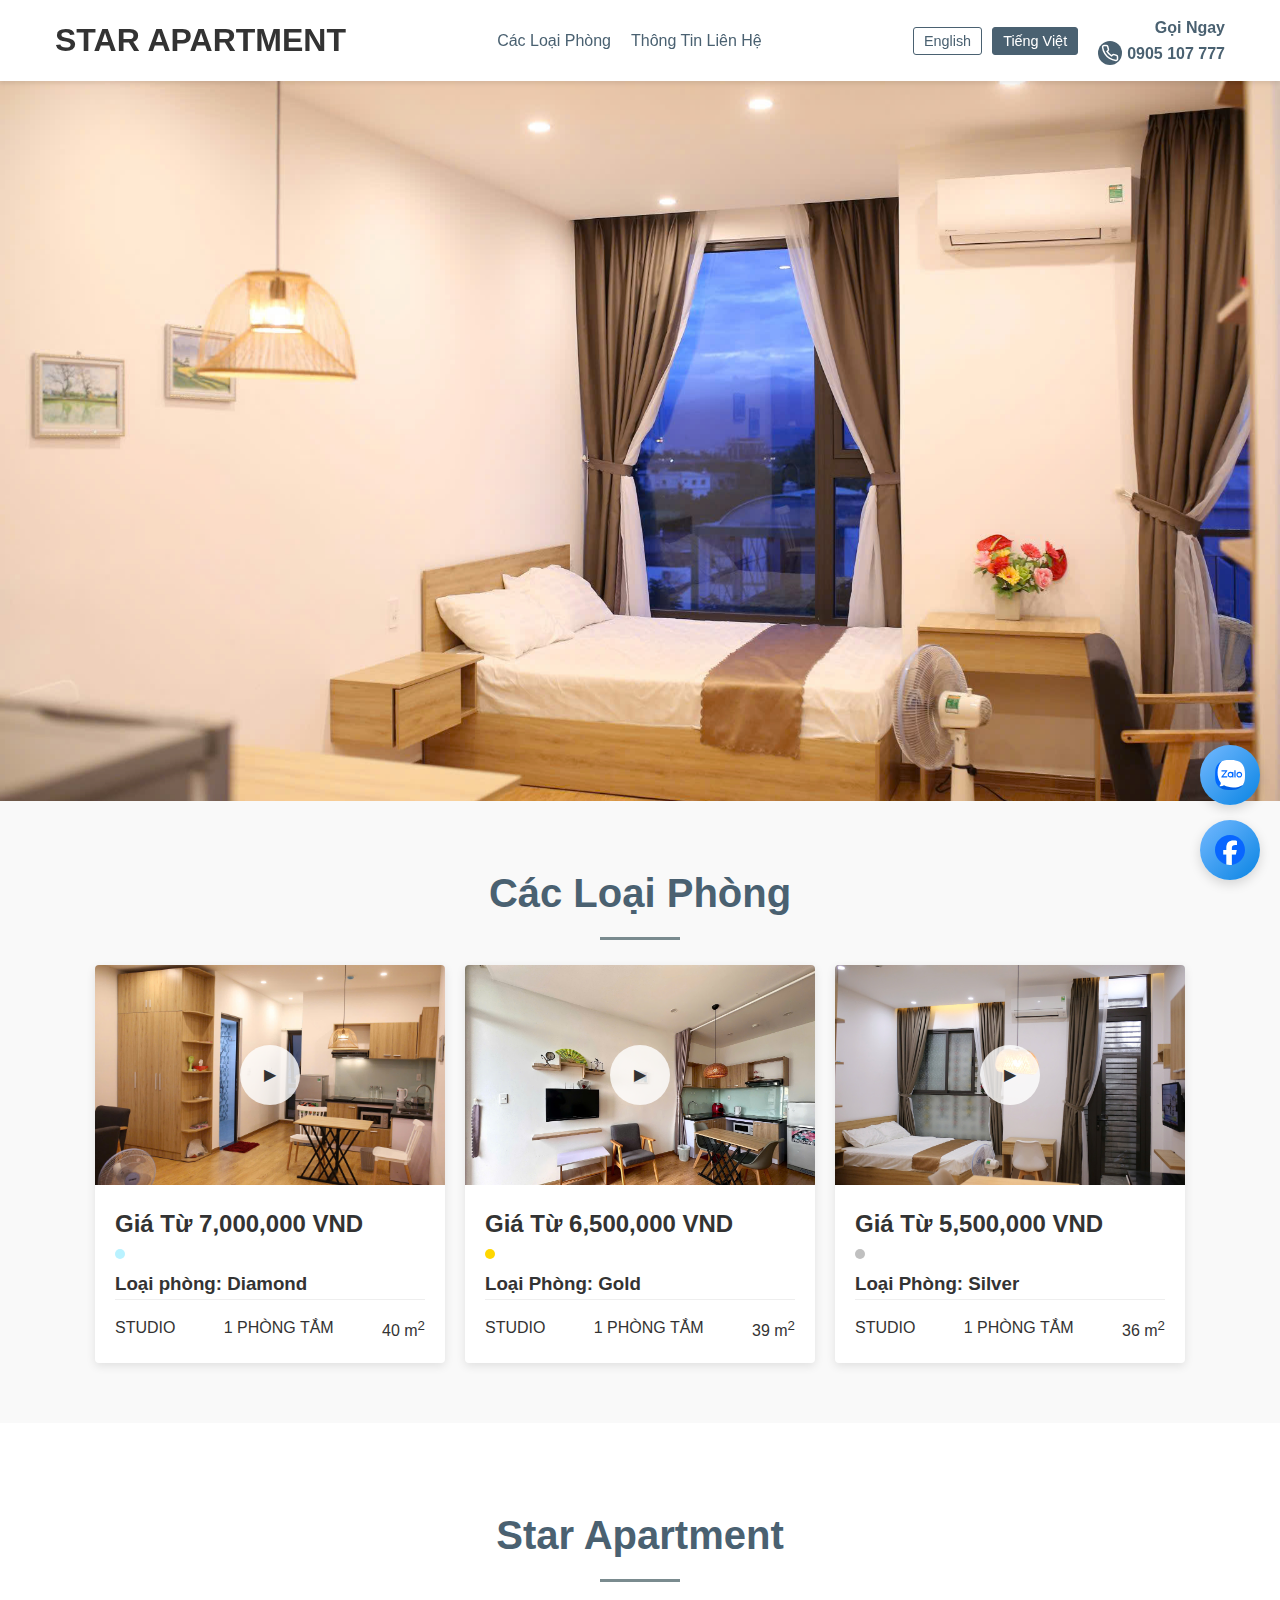
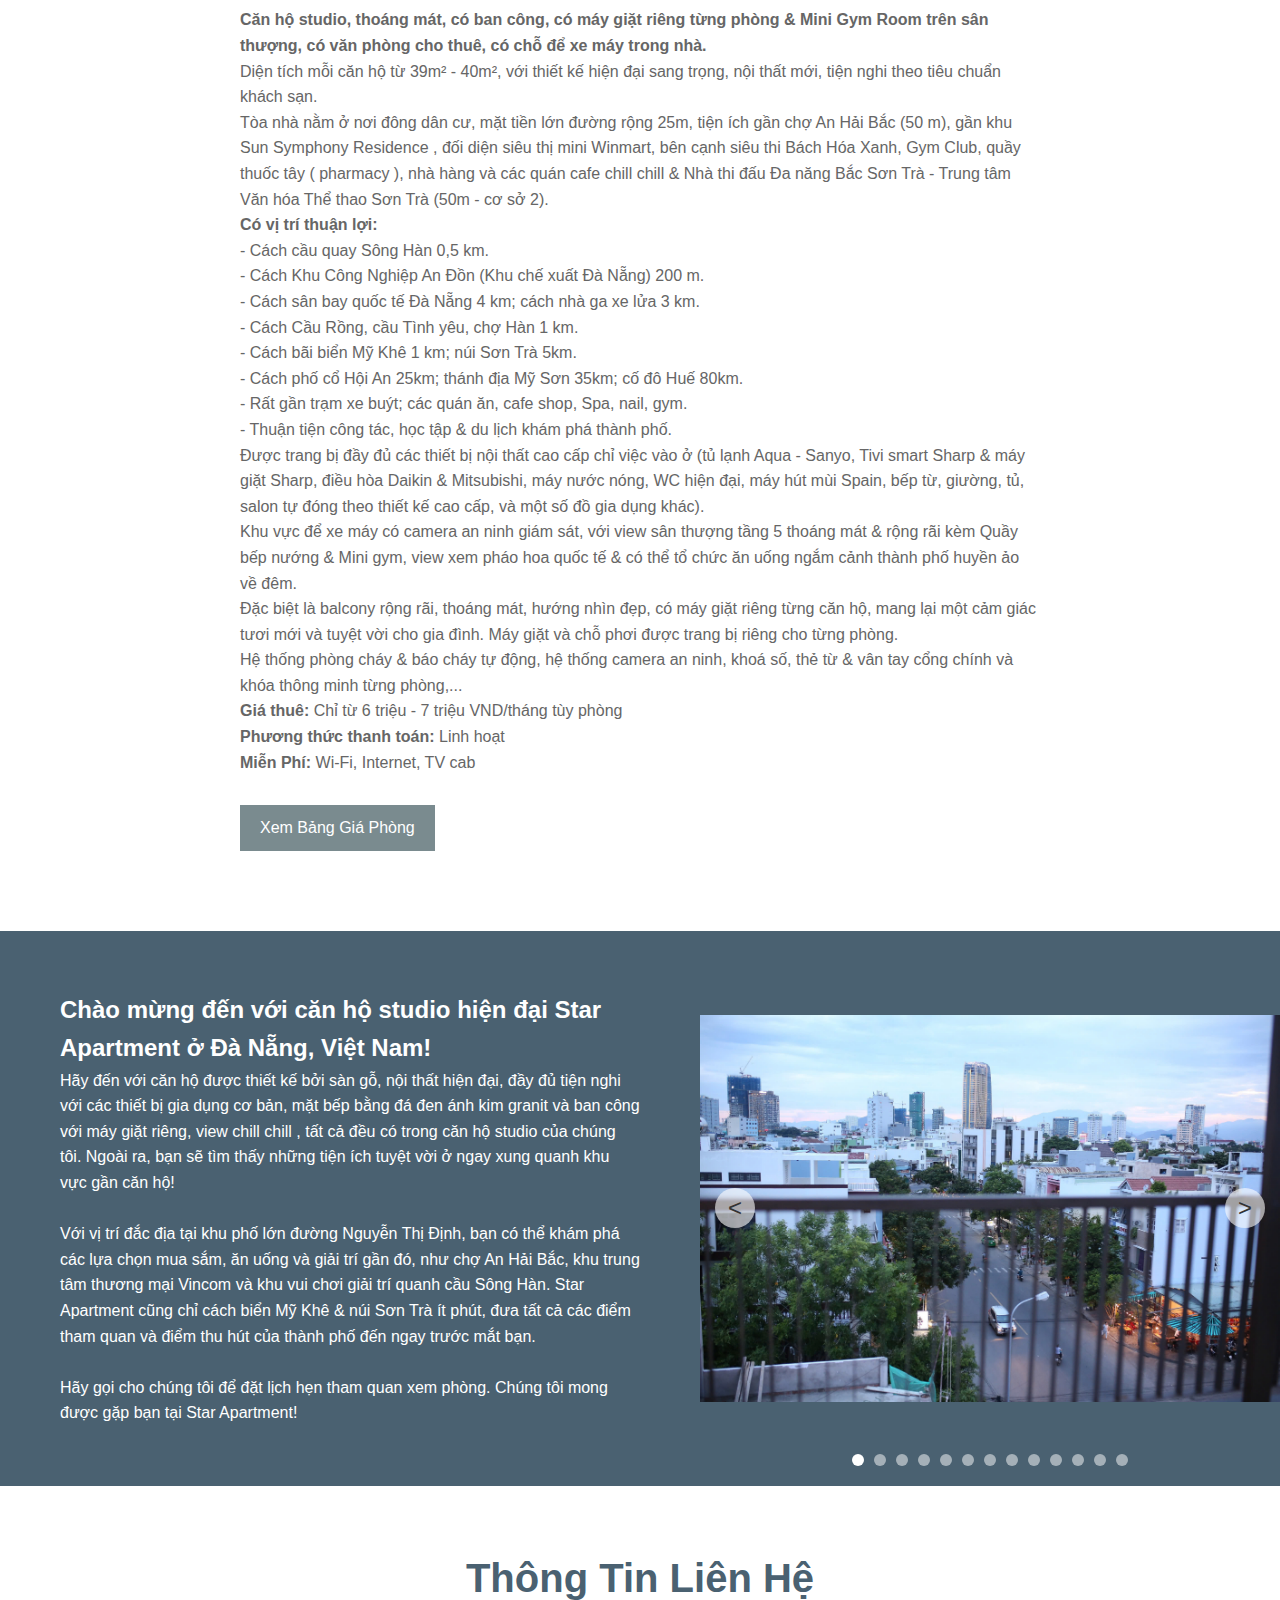
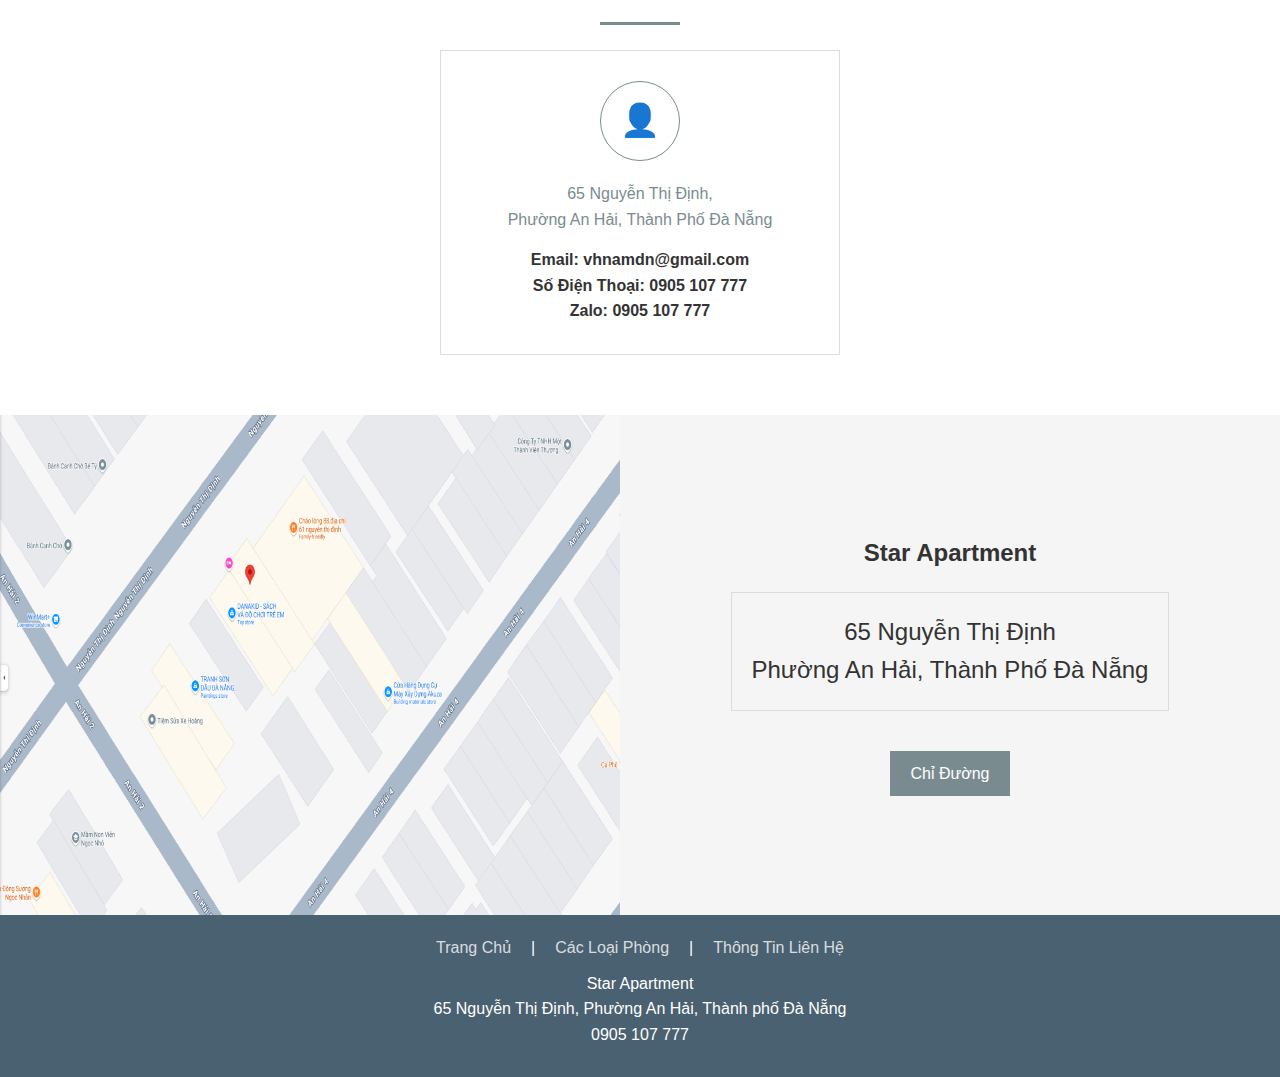
<file: homevn.html>
<!DOCTYPE html>
<html lang="en">
<head>
    <meta charset="UTF-8">
    <meta name="viewport" content="width=device-width, initial-scale=1.0">
    <title>Star Apartment</title>
    <style>
        /* Global Styles */
        * {
            margin: 0;
            padding: 0;
            box-sizing: border-box;
            font-family: 'Arial', sans-serif;
        }
        
        body {
            line-height: 1.6;
            color: #333;
        }
        
        a {
            text-decoration: none;
            color: inherit;
        }
        
        .btn {
            display: inline-block;
            padding: 10px 20px;
            background-color: #7a8b8f;
            color: white;
            border: none;
            cursor: pointer;
            transition: background-color 0.3s;
        }
        
        .btn:hover {
            background-color: #5d6c70;
        }
        
        .container {
            width: 100%;
            max-width: 1200px;
            margin: 0 auto;
            padding: 0 15px;
        }
        
        /* Header Styles */
        header {
            background-color: white;
            box-shadow: 0 2px 5px rgba(0,0,0,0.1);
            position: sticky;
            top: 0;
            z-index: 100;
        }
        
        .header-content {
            display: flex;
            justify-content: space-between;
            align-items: center;
            padding: 15px 0;
        }
        
        .logo {
            max-width: 300px;
        }
        
        .logo img {
            width: 100%;
        }
        
        .nav-links {
            display: flex;
            gap: 20px;
        }
        
        .nav-links a {
            color: #4a6171;
            font-weight: 500;
            position: relative;
        }
        
        .nav-links a:hover::after {
            content: '';
            position: absolute;
            width: 100%;
            height: 2px;
            background-color: #4a6171;
            bottom: -5px;
            left: 0;
        }
        
        /* Phone container styles */
        .phone-container {
            display: flex;
            flex-direction: column;
            align-items: flex-end;
        }
        
        .call-now {
            color: #4a6171;
            font-weight: 600;
        }
        
        .phone {
            display: flex;
            align-items: center;
            gap: 5px;
            color: #4a6171;
            font-weight: 600;
        }
        
        .phone-icon {
            display: flex;
            align-items: center;
            justify-content: center;
            width: 24px;
            height: 24px;
            border-radius: 50%;
            background-color: #4a6171;
        }
        
        /* Hero Section */
        .hero {
            position: relative;
            height: 80vh;
            background-size: cover;
            background-position: center;
            background-image: url('img/bannerimg.jpg');
            display: flex;
            align-items: center;
        }
        
        .overlay {
            position: absolute;
            top: 0;
            left: 0;
            width: 100%;
            height: 100%;
            background-color: rgba(0,0,0,0.3);
        }
        
        .hero-content {
            position: relative;
            z-index: 2;
            color: white;
            max-width: 600px;
            margin-left: 50px;
        }
        
        .hero-title {
            font-size: 3rem;
            margin-bottom: 20px;
            line-height: 1.2;
        }
        
        .hero-buttons {
            display: flex;
            gap: 15px;
            margin-top: 30px;
        }
        
        /* Featured Section */
        .featured-section {
            padding: 60px 0;
            background-color: #f9f9f9;
        }
        
        .section-title {
            text-align: center;
            font-size: 2.5rem;
            color: #4a6171;
            margin-bottom: 40px;
            position: relative;
        }
        
        .section-title::after {
            content: '';
            position: absolute;
            width: 80px;
            height: 3px;
            background-color: #7a8b8f;
            bottom: -15px;
            left: 50%;
            transform: translateX(-50%);
        }
        
        .split-section {
            display: flex;
            background-color: #4a6171;
        }
        
        .split-content {
            flex: 1;
            padding: 60px;
            color: white;
        }
        
        .split-image {
            flex: 1;
            background-size: contain; /* Keeps aspect ratio, scales down if needed */
            background-position: center;
            background-repeat: no-repeat;
            position: relative;
            transition: background-image 1s ease-in-out;
            background-image: url('img/general/gen1.jpg'); /* Default background image */
            min-height: 400px; /* Add minimum height to ensure proper display */
        }
        
        
        .slider-controls {
            position: absolute;
            bottom: 20px;
            left: 0;
            right: 0;
            display: flex;
            justify-content: center;
            gap: 10px;
        }
        
        .dot {
            width: 12px;
            height: 12px;
            border-radius: 50%;
            background-color: white;
            opacity: 0.5;
            cursor: pointer;
        }
        
        .dot.active {
            opacity: 1;
        }
        
        .arrow {
            position: absolute;
            top: 50%;
            transform: translateY(-50%);
            width: 40px;
            height: 40px;
            background-color: rgba(255,255,255,0.6);
            border-radius: 50%;
            display: flex;
            justify-content: center;
            align-items: center;
            font-size: 1.5rem;
            cursor: pointer;
            z-index: 5;
        }
        
        .arrow-left {
            left: 15px;
        }
        
        .arrow-right {
            right: 15px;
        }
        
        /* Location Section */
        .location-section {
            display: flex;
            height: 500px;
        }
        
        .map-container {
            flex: 1;
            background-color: #e8e8e8;
        }
        
        .location-info {
            flex: 1;
            background-color: #f5f5f5;
            display: flex;
            flex-direction: column;
            justify-content: center;
            align-items: center;
            text-align: center;
            padding: 20px;
        }
        
        .location-address {
            font-size: 1.5rem;
            margin: 20px 0;
            border: 1px solid rgba(0,0,0,0.1);
            padding: 20px;
            display: inline-block;
        }
        
        /* About Section */
        .about-section {
            padding: 80px 0;
            /* text-align: center; */
        }
        
        .about-content {
            max-width: 800px;
            margin: 0 auto;
            color: #666;
        }
        
        /* Floorplans Section */
        .floorplans-section {
            padding: 60px 0;
            background-color: #f9f9f9;
        }
        
        .floorplan-cards {
            display: flex;
            gap: 20px;
            justify-content: center;
            flex-wrap: wrap;
        }
        
        .floorplan-card {
            background-color: white;
            border-radius: 4px;
            overflow: hidden;
            box-shadow: 0 3px 10px rgba(0,0,0,0.1);
            width: 350px;
        }
        
        .floorplan-image {
            height: 220px;
            background-color: #ddd;
            position: relative;
            display: flex;
            justify-content: center;
            align-items: center;
        }
        #floorplan1{
            background-image: url("img/frontroom.jpg");
            background-size: 100%;
        }
        #floorplan2{
            background-image: url("img/backroom.jpg");
            background-size: 100%;
        }
        #floorplan3{
            background-image: url("img/phong1/banner1.jpg");
            background-size: 100%;
        }
        
        .play-button {
            width: 60px;
            height: 60px;
            border-radius: 50%;
            background-color: rgba(255,255,255,0.8);
            display: flex;
            justify-content: center;
            align-items: center;
            cursor: pointer;
        }
        
        .floorplan-details {
            padding: 20px;
        }
        
        .price {
            font-size: 1.5rem;
            font-weight: bold;
            margin-bottom: 5px;
        }
        
        .availability {
            display: flex;
            align-items: center;
            gap: 5px;
            margin-bottom: 10px;
        }
        
        .availability-dot {
            width: 10px;
            height: 10px;
            border-radius: 50%;
        }
        
        
        #available1 {
            background-color: #B9F2FF;
        }
        #available2 {
            background-color: #ffd700;
        }
        #available3 {
            background-color: #C0C0C0;
        }
        
        
        .waitlist {
            background-color: gold;
        }
        
        .floorplan-info {
            display: flex;
            justify-content: space-between;
            border-top: 1px solid #eee;
            padding-top: 15px;
        }
        
        /* Contact Section */
        .contact-section {
            padding: 60px 0;
            text-align: center;
        }
        
        .contact-card {
            max-width: 400px;
            margin: 0 auto;
            border: 1px solid #ddd;
            padding: 30px;
        }
        
        .contact-icon {
            width: 80px;
            height: 80px;
            margin: 0 auto 20px;
            border: 1px solid #7a8b8f;
            border-radius: 50%;
            display: flex;
            justify-content: center;
            align-items: center;
            color: #7a8b8f;
        }
        
        .contact-address {
            color: #7a8b8f;
            margin: 15px 0;
        }
        
        .contact-phone {
            color: #333;
            font-weight: 600;
        }
        
        /* Footer */
        footer {
            background-color: #4a6171;
            color: white;
            padding: 20px 0;
            text-align: center;
        }
        
        .footer-content {
            display: flex;
            justify-content: center;
            align-items: center;
        }
        
        .footer-info {
            display: flex;
            flex-direction: column;
            align-items: center;
            text-align: center;
        }
        
        .footer-links {
            display: flex;
            gap: 20px;
            justify-content: center;
        }
        
        .footer-links a {
            color: rgba(255,255,255,0.8);
        }
        
        .footer-links a:hover {
            color: white;
        }
        
        .footer-meta {
            font-size: 0.8rem;
            color: rgba(255,255,255,0.6);
            text-align: center;
        }
        
        .footer-logos {
            display: flex;
            gap: 15px;
            align-items: center;
            justify-content: center;
        }
        
        .footer-logo {
            height: 30px;
        }

        /*Social media*/
        .social-icons-fixed {
            position: fixed;
            bottom: 20px;
            right: 20px;
            display: flex;
            flex-direction: column;
            gap: 15px;
            z-index: 1000;
        }

        .social-icon {
            width: 60px;
            height: 60px;
            border-radius: 50%;
            display: flex;
            align-items: center;
            justify-content: center;
            cursor: pointer;
            transition: all 0.3s ease;
            box-shadow: 0 4px 12px rgba(0, 0, 0, 0.15);
            text-decoration: none;
            color: white;
        }

        .social-icon:hover {
            transform: scale(1.1);
            box-shadow: 0 6px 20px rgba(0, 0, 0, 0.25);
        }

        .zalo-icon {
            background: linear-gradient(135deg, #74b9ff, #0984e3);  
        }

        .facebook-icon {
            background: linear-gradient(135deg, #74b9ff, #0984e3);
        }

        .social-icon svg {
            width: 30px;
            height: 30px;
            fill: white;
        }

        /* Language Switcher Styles - Add to existing CSS */
        .language-switcher {
            display: flex;
            align-items: center;
            gap: 10px;
            margin-right: 20px;
        }

        .language-btn {
            padding: 5px 10px;
            border: 1px solid #4a6171;
            background-color: transparent;
            color: #4a6171;
            cursor: pointer;
            font-size: 0.9rem;
            transition: all 0.3s ease;
            border-radius: 3px;
        }

        .language-btn:hover {
            background-color: #4a6171;
            color: white;
        }

        .language-btn.active {
            background-color: #4a6171;
            color: white;
        }
        
        /* Responsive Styles */
        @media (max-width: 992px) {
            .split-section {
                flex-direction: column;
            }
            
            .location-section {
                flex-direction: column;
                height: auto;
            }
            
            .map-container, .location-info {
                height: 300px;
            }
            .split-image {
                min-height: 300px;
            }
        }
        
        @media (max-width: 768px) {
            .header-content {
                flex-direction: column;
                gap: 15px;
            }
            
            .nav-links {
                flex-wrap: wrap;
                justify-content: center;
            }
            
            .hero-content {
                margin-left: 20px;
                margin-right: 20px;
            }
            
            .hero-title {
                font-size: 2.5rem;
            }
            
            .split-content {
                padding: 30px;
            }
            
            .footer-content {
                flex-direction: column;
                gap: 20px;
                text-align: center;
            }
            
            .footer-links {
                flex-wrap: wrap;
                justify-content: center;
            }
            .social-icons-fixed {
                bottom: 15px;
                right: 15px;
                gap: 12px;
            }
            
            .social-icon {
                width: 50px;
                height: 50px;
            }
            
            .social-icon svg {
                width: 25px;
                height: 25px;
            }
            .language-switcher {
                margin-right: 0;
                margin-bottom: 10px;
            }
            .split-image {
                min-height: 250px;
            }
        }
        
        @media (max-width: 576px) {
            .hero-title {
                font-size: 2rem;
            }
            
            .floorplan-card {
                width: 100%;
            }
            
            .hero-buttons {
                flex-direction: column;
            }
        }
    </style>
</head>
<body>
    <!-- Header (Image 7) -->
    <header>
        <div class="container">
            <div class="header-content">
                <div class="logo">
                    <a href="#"><h1 data-en="STAR APARTMENT" data-vi="STAR APARTMENT">STAR APARTMENT</h1></a>
                </div>
                <nav class="nav-links">
                    <a href="#floorplansection" data-en="Floorplans" data-vi="Mặt bằng">Các Loại Phòng</a>
                    <a href="#contactsection" data-en="Contact" data-vi="Liên hệ">Thông Tin Liên Hệ</a>
                </nav>
                <div style="display: flex; align-items: center;">
                    <div class="language-switcher">
                        <button class="language-btn" data-lang="en" onclick="window.location.href='index.html'">English</button>
                        <button class="language-btn active" data-lang="vi" >Tiếng Việt</button>
                    </div>
                    <div class="phone-container">
                        <span class="call-now" data-en="Call Now" data-vi="Gọi ngay">Gọi Ngay</span>
                        <a href="tel:0905 107 777" class="phone">
                            <div class="phone-icon">
                                <svg width="18" height="18" viewBox="0 0 24 24" fill="none" stroke="white" stroke-width="2">
                                    <path d="M22 16.92v3a2 2 0 01-2.18 2 19.79 19.79 0 01-8.63-3.07 19.5 19.5 0 01-6-6 19.79 19.79 0 01-3.07-8.67A2 2 0 014.11 2h3a2 2 0 012 1.72 12.84 12.84 0 00.7 2.81 2 2 0 01-.45 2.11L8.09 9.91a16 16 0 006 6l1.27-1.27a2 2 0 012.11-.45 12.84 12.84 0 002.81.7A2 2 0 0122 16.92z"></path>
                                </svg>
                            </div>
                            0905 107 777
                        </a>
                    </div>
                </div>
            </div>
        </div>
    </header>
    
    <!-- Hero Section with slider (From Image 7) -->
    <section class="hero">
        <!-- <div class="overlay"></div>
        <div class="hero-content">
            <h1 class="hero-title">Newly Renovated Apartments in Tampa, Florida</h1>
            <p>Find your perfect home at The Linx Apartments. Enjoy our resort-style pool, modern amenities, and ideal location in Tampa Palms.</p>
            <div class="hero-buttons">
                <a href="#" class="btn">Schedule a Tour</a>
                <a href="#" class="btn">View Floor Plans</a>
            </div>
        </div> -->
    </section>
    
    <!-- Floorplans Section (Image 6) -->
    <section class="floorplans-section" id="floorplansection">
        <div class="container">
            <h2 class="section-title">Các Loại Phòng</h2>
            <div class="floorplan-cards">
                <div class="floorplan-card" id="floorplancard1">
                    <div class="floorplan-image" id="floorplan1">
                        <div class="play-button">▶</div>
                    </div>
                    <div class="floorplan-details">
                        <div class="price">Giá Từ 7,000,000 VND</div>
                        <div class="availability">
                            <div class="availability-dot" id="available1"></div>
                            <!-- <span>Có Phòng</span> -->
                        </div>
                        <h3>Loại phòng: Diamond</h3>
                        <div class="floorplan-info">
                            <span>STUDIO</span>
                            <span>1 PHÒNG TẮM</span>
                            <span>40 m<sup>2</sup></span>
                        </div>
                    </div>
                </div>
                
                <div class="floorplan-card" id="floorplancard2">
                    <div class="floorplan-image" id="floorplan2">
                        <div class="play-button">▶</div>
                    </div>
                    <div class="floorplan-details">
                        <div class="price">Giá Từ 6,500,000 VND</div>
                        <div class="availability">
                            <div class="availability-dot" id="available2"></div>
                            <!-- <span>Có Phòng</span> -->
                        </div>
                        <h3>Loại Phòng: Gold</h3>
                        <div class="floorplan-info">
                            <span>STUDIO</span>
                            <span>1 PHÒNG TẮM</span>
                            <span>39 m<sup>2</sup></span>
                        </div>
                    </div>
                </div>

                <div class="floorplan-card" id="floorplancard3">
                    <div class="floorplan-image" id="floorplan3">
                        <div class="play-button">▶</div>
                    </div>
                    <div class="floorplan-details">
                        <div class="price">Giá Từ 5,500,000 VND</div>
                        <div class="availability">
                            <div class="availability-dot" id="available3"></div>
                            <!-- <span>Có Phòng</span> -->
                        </div>
                        <h3>Loại Phòng: Silver</h3>
                        <div class="floorplan-info">
                            <span>STUDIO</span>
                            <span>1 PHÒNG TẮM</span>
                            <span>36 m<sup>2</sup></span>
                        </div>
                    </div>
                </div>
            </div>
        </div>
    </section>
    
    <!-- About Section (Image 5) -->
    <section class="about-section">
        <div class="container">
            <h2 class="section-title">Star Apartment</h2>
            <div class="about-content">
                <p><strong>Căn hộ studio, thoáng mát, có ban công, có máy giặt riêng từng phòng & Mini Gym Room trên sân thượng, có văn phòng cho thuê, có chỗ để xe máy trong nhà.</strong></p>
                <p>Diện tích mỗi căn hộ từ 39m² - 40m², với thiết kế hiện đại sang trọng, nội thất mới, tiện nghi theo tiêu chuẩn khách sạn.</p>
                <p>Tòa nhà nằm ở nơi đông dân cư, mặt tiền lớn đường rộng 25m, tiện ích gần chợ An Hải Bắc (50 m), gần khu Sun Symphony Residence , đối diện siêu thị mini Winmart, bên cạnh siêu thi Bách Hóa Xanh, Gym Club, quầy thuốc tây ( pharmacy ), nhà hàng và các quán cafe chill chill & Nhà thi đấu Đa năng Bắc Sơn Trà - Trung tâm Văn hóa Thể thao Sơn Trà (50m - cơ sở 2).</p>
                <p><strong>Có vị trí thuận lợi:</strong><br>
                - Cách cầu quay Sông Hàn 0,5 km.<br>
                - Cách Khu Công Nghiệp An Đồn (Khu chế xuất Đà Nẵng) 200 m.<br>
                - Cách sân bay quốc tế Đà Nẵng 4 km; cách nhà ga xe lửa 3 km.<br>
                - Cách Cầu Rồng, cầu Tình yêu, chợ Hàn 1 km.<br>
                - Cách bãi biển Mỹ Khê 1 km; núi Sơn Trà 5km.<br>
                - Cách phố cổ Hội An 25km; thánh địa Mỹ Sơn 35km; cố đô Huế 80km.<br>
                - Rất gần trạm xe buýt; các quán ăn, cafe shop, Spa, nail, gym.<br>
                - Thuận tiện công tác, học tập & du lịch khám phá thành phố.</p>
                <p>Được trang bị đầy đủ các thiết bị nội thất cao cấp chỉ việc vào ở (tủ lạnh Aqua - Sanyo, Tivi smart Sharp & máy giặt Sharp, điều hòa Daikin & Mitsubishi, máy nước nóng, WC hiện đại, máy hút mùi Spain, bếp từ, giường, tủ, salon tự đóng theo thiết kế cao cấp, và một số đồ gia dụng khác).</p>
                <p>Khu vực để xe máy có camera an ninh giám sát, với view sân thượng tầng 5 thoáng mát & rộng rãi kèm Quầy bếp nướng & Mini gym, view xem pháo hoa quốc tế & có thể tổ chức ăn uống ngắm cảnh thành phố huyền ảo về đêm.</p>
                <p>Đặc biệt là balcony rộng rãi, thoáng mát, hướng nhìn đẹp, có máy giặt riêng từng căn hộ, mang lại một cảm giác tươi mới và tuyệt vời cho gia đình. Máy giặt và chỗ phơi được trang bị riêng cho từng phòng.</p>
                <p>Hệ thống phòng cháy & báo cháy tự động, hệ thống camera an ninh, khoá số, thẻ từ & vân tay cổng chính và khóa thông minh từng phòng,...</p>
                <p><strong>Giá thuê: </strong> Chỉ từ 6 triệu - 7 triệu VND/tháng tùy phòng<br>
                <strong>Phương thức thanh toán:</strong> Linh hoạt<br>
                <strong>Miễn Phí:</strong> Wi-Fi, Internet, TV cab</p>
                <p style="margin-top: 30px;">
                    <a href="#floorplansection" class="btn">Xem Bảng Giá Phòng</a>
                </p>
            </div>
        </div>
    </section>

    <!-- Main Feature Section (Image 4) -->
    <section class="split-section">
        <div class="split-content">
            <h2>Chào mừng đến với căn hộ studio hiện đại Star Apartment ở Đà Nẵng, Việt Nam!</h2>
            <p>Hãy đến với căn hộ được thiết kế bởi sàn gỗ, nội thất hiện đại, đầy đủ tiện nghi với các thiết bị gia dụng cơ bản, mặt bếp bằng đá đen ánh kim granit và ban công với máy giặt riêng, view chill chill , tất cả đều có trong căn hộ studio của chúng tôi. Ngoài ra, bạn sẽ tìm thấy những tiện ích tuyệt vời ở ngay xung quanh khu vực gần căn hộ!</p><br>
            <p>Với vị trí đắc địa tại khu phố lớn đường Nguyễn Thị Định, bạn có thể khám phá các lựa chọn mua sắm, ăn uống và giải trí gần đó, như chợ An Hải Bắc, khu trung tâm thương mại Vincom và khu vui chơi giải trí quanh cầu Sông Hàn. Star Apartment cũng chỉ cách biển Mỹ Khê & núi Sơn Trà ít phút, đưa tất cả các điểm tham quan và điểm thu hút của thành phố đến ngay trước mắt bạn.</p><br>
            <p>Hãy gọi cho chúng tôi để đặt lịch hẹn tham quan xem phòng. Chúng tôi mong được gặp bạn tại Star Apartment!</p>
        </div>
        <div class="split-image" id="apartment-slider">
            <div class="arrow arrow-left" id="prev-slide">&lt;</div>
            <div class="arrow arrow-right" id="next-slide">&gt;</div>
            <div class="slider-controls" id="slide-dots">
                <div class="dot active"></div>
                <div class="dot"></div>
                <div class="dot"></div>
                <div class="dot"></div>
                <div class="dot"></div>
                <div class="dot"></div>
                <div class="dot"></div>
                <div class="dot"></div>
                <div class="dot"></div>
                <div class="dot"></div>
                <div class="dot"></div>
                <div class="dot"></div>
                <div class="dot"></div>
            </div>
        </div>
    </section>
    
    <!-- Contact Section (Image 3) -->
    <section class="contact-section" id="contactsection">
        <div class="container">
            <h2 class="section-title">Thông Tin Liên Hệ</h2>
            <div class="contact-card">
                <div class="contact-icon">
                    <span style="font-size: 2rem;">👤</span>
                </div>
                <div class="contact-address">
                    65 Nguyễn Thị Định,<br>
                    Phường An Hải, Thành Phố Đà Nẵng<br>
                    
                </div>
                <div class="contact-phone">
                    <p>Email: vhnamdn@gmail.com</p>
                    <a href="tel:0905 107 777">Số Điện Thoại: 0905 107 777</a>
                    <p>Zalo: 0905 107 777</p>
                </div>
            </div>
        </div>
    </section>

    <!-- Location Section (Image 2) -->
    <section class="location-section">
        <div class="map-container">
            <!-- Map would go here -->
            <img src="img/mapimg.png" alt="" height="100%" width="100%">
        </div>
        <div class="location-info">
            <h2>Star Apartment</h2>
            <div class="location-address">
                65 Nguyễn Thị Định<br>
                Phường An Hải, Thành Phố Đà Nẵng
            </div>
            <p style="margin-top: 20px;"><a href="https://maps.app.goo.gl/11hoT1Nh1y3JBzi67" target="_blank" class="btn">Chỉ Đường</a></p>
        </div>
    </section>
    
    
    <!-- Footer (Image 1) -->
    <footer>
        <div class="container">
            <div class="footer-content">
                <div class="footer-info">
                    <div class="footer-links">
                        <a href="#">Trang Chủ</a> |
                        <a href="#floorplansection">Các Loại Phòng</a> |
                        <a href="#contactsection">Thông Tin Liên Hệ</a>
                    </div>
                    <div style="margin: 10px 0;">
                        <div>Star Apartment</div>
                        <div>65 Nguyễn Thị Định, Phường An Hải, Thành phố Đà Nẵng</div>
                        <div>0905 107 777</div>
                    </div>
                </div>
            </div>
        </div>
    </footer>

    <div class="social-icons-fixed">
    <!-- Zalo Icon -->
        <a href="https://zalo.me/0905107777" target="_blank" class="social-icon zalo-icon" title="Contact via Zalo">
            <svg width="50" height="50" viewBox="0 0 50 50" fill="none" xmlns="http://www.w3.org/2000/svg">
                <path fill-rule="evenodd" clip-rule="evenodd" d="M22.782 0.166016H27.199C33.2653 0.166016 36.8103 1.05701 39.9572 2.74421C43.1041 4.4314 45.5875 6.89585 47.2557 10.0428C48.9429 13.1897 49.8339 16.7347 49.8339 22.801V27.1991C49.8339 33.2654 48.9429 36.8104 47.2557 39.9573C45.5685 43.1042 43.1041 45.5877 39.9572 47.2559C36.8103 48.9431 33.2653 49.8341 27.199 49.8341H22.8009C16.7346 49.8341 13.1896 48.9431 10.0427 47.2559C6.89583 45.5687 4.41243 43.1042 2.7442 39.9573C1.057 36.8104 0.166016 33.2654 0.166016 27.1991V22.801C0.166016 16.7347 1.057 13.1897 2.7442 10.0428C4.43139 6.89585 6.89583 4.41245 10.0427 2.74421C13.1707 1.05701 16.7346 0.166016 22.782 0.166016Z" fill="#0068FF"/>
                <path opacity="0.12" fill-rule="evenodd" clip-rule="evenodd" d="M49.8336 26.4736V27.1994C49.8336 33.2657 48.9427 36.8107 47.2555 39.9576C45.5683 43.1045 43.1038 45.5879 39.9569 47.2562C36.81 48.9434 33.265 49.8344 27.1987 49.8344H22.8007C17.8369 49.8344 14.5612 49.2378 11.8104 48.0966L7.27539 43.4267L49.8336 26.4736Z" fill="#001A33"/>
                <path fill-rule="evenodd" clip-rule="evenodd" d="M7.779 43.5892C10.1019 43.846 13.0061 43.1836 15.0682 42.1825C24.0225 47.1318 38.0197 46.8954 46.4923 41.4732C46.8209 40.9803 47.1279 40.4677 47.4128 39.9363C49.1062 36.7779 50.0004 33.22 50.0004 27.1316V22.7175C50.0004 16.629 49.1062 13.0711 47.4128 9.91273C45.7385 6.75436 43.2461 4.28093 40.0877 2.58758C36.9293 0.894239 33.3714 0 27.283 0H22.8499C17.6644 0 14.2982 0.652754 11.4699 1.89893C11.3153 2.03737 11.1636 2.17818 11.0151 2.32135C2.71734 10.3203 2.08658 27.6593 9.12279 37.0782C9.13064 37.0921 9.13933 37.1061 9.14889 37.1203C10.2334 38.7185 9.18694 41.5154 7.55068 43.1516C7.28431 43.399 7.37944 43.5512 7.779 43.5892Z" fill="white"/>
                <path d="M20.5632 17H10.8382V19.0853H17.5869L10.9329 27.3317C10.7244 27.635 10.5728 27.9194 10.5728 28.5639V29.0947H19.748C20.203 29.0947 20.5822 28.7156 20.5822 28.2606V27.1421H13.4922L19.748 19.2938C19.8428 19.1801 20.0134 18.9716 20.0893 18.8768L20.1272 18.8199C20.4874 18.2891 20.5632 17.8341 20.5632 17.2844V17Z" fill="#0068FF"/>
                <path d="M32.9416 29.0947H34.3255V17H32.2402V28.3933C32.2402 28.7725 32.5435 29.0947 32.9416 29.0947Z" fill="#0068FF"/>
                <path d="M25.814 19.6924C23.1979 19.6924 21.0747 21.8156 21.0747 24.4317C21.0747 27.0478 23.1979 29.171 25.814 29.171C28.4301 29.171 30.5533 27.0478 30.5533 24.4317C30.5723 21.8156 28.4491 19.6924 25.814 19.6924ZM25.814 27.2184C24.2785 27.2184 23.0273 25.9672 23.0273 24.4317C23.0273 22.8962 24.2785 21.645 25.814 21.645C27.3495 21.645 28.6007 22.8962 28.6007 24.4317C28.6007 25.9672 27.3685 27.2184 25.814 27.2184Z" fill="#0068FF"/>
                <path d="M40.4867 19.6162C37.8516 19.6162 35.7095 21.7584 35.7095 24.3934C35.7095 27.0285 37.8516 29.1707 40.4867 29.1707C43.1217 29.1707 45.2639 27.0285 45.2639 24.3934C45.2639 21.7584 43.1217 19.6162 40.4867 19.6162ZM40.4867 27.2181C38.9322 27.2181 37.681 25.9669 37.681 24.4124C37.681 22.8579 38.9322 21.6067 40.4867 21.6067C42.0412 21.6067 43.2924 22.8579 43.2924 24.4124C43.2924 25.9669 42.0412 27.2181 40.4867 27.2181Z" fill="#0068FF"/>
                <path d="M29.4562 29.0944H30.5747V19.957H28.6221V28.2793C28.6221 28.7153 29.0012 29.0944 29.4562 29.0944Z" fill="#0068FF"/>
            </svg>
        </a>
        
        <!-- Facebook Icon -->
        <a href="https://www.facebook.com/profile.php?id=61577385717469" target="_blank" class="social-icon facebook-icon" title="Follow us on Facebook">
            <?xml version="1.0" encoding="UTF-8" standalone="no"?>
<!-- Created with Inkscape (http://www.inkscape.org/) -->

            <svg
            version="1.1"
            id="svg9"
            width="666.66669"
            height="666.66718"
            viewBox="0 0 666.66668 666.66717"
            xmlns="http://www.w3.org/2000/svg"
            xmlns:svg="http://www.w3.org/2000/svg">
            <defs
                id="defs13">
                <clipPath
                clipPathUnits="userSpaceOnUse"
                id="clipPath25">
                <path
                    d="M 0,700 H 700 V 0 H 0 Z"
                    id="path23" />
                </clipPath>
            </defs>
            <g
                id="g17"
                transform="matrix(1.3333333,0,0,-1.3333333,-133.33333,799.99999)">
                <g
                id="g19">
                <g
                    id="g21"
                    clip-path="url(#clipPath25)">
                    <g
                    id="g27"
                    transform="translate(600,350)">
                    <path
                        d="m 0,0 c 0,138.071 -111.929,250 -250,250 -138.071,0 -250,-111.929 -250,-250 0,-117.245 80.715,-215.622 189.606,-242.638 v 166.242 h -51.552 V 0 h 51.552 v 32.919 c 0,85.092 38.508,124.532 122.048,124.532 15.838,0 43.167,-3.105 54.347,-6.211 V 81.986 c -5.901,0.621 -16.149,0.932 -28.882,0.932 -40.993,0 -56.832,-15.528 -56.832,-55.9 V 0 h 81.659 l -14.028,-76.396 h -67.631 V -248.169 C -95.927,-233.218 0,-127.818 0,0"
                        style="fill:#0866ff;fill-opacity:1;fill-rule:nonzero;stroke:none"
                        id="path29" />
                    </g>
                    <g
                    id="g31"
                    transform="translate(447.9175,273.6036)">
                    <path
                        d="M 0,0 14.029,76.396 H -67.63 v 27.019 c 0,40.372 15.838,55.899 56.831,55.899 12.733,0 22.981,-0.31 28.882,-0.931 v 69.253 c -11.18,3.106 -38.509,6.212 -54.347,6.212 -83.539,0 -122.048,-39.441 -122.048,-124.533 V 76.396 h -51.552 V 0 h 51.552 v -166.242 c 19.343,-4.798 39.568,-7.362 60.394,-7.362 10.254,0 20.358,0.632 30.288,1.831 L -67.63,0 Z"
                        style="fill:#ffffff;fill-opacity:1;fill-rule:nonzero;stroke:none"
                        id="path33" />
                    </g>
                </g>
                </g>
            </g>
            </svg>

        </a>
    </div>

     <script>
        document.addEventListener('DOMContentLoaded', function() {
            // Image slider functionality
            const sliderImages = [
                'img/general/gen1.jpg',
                'img/general/gen2.jpg',
                'img/general/gen3.jpg',
                'img/general/gen4.jpg',
                'img/general/gen5.jpg',
                'img/general/gen6.jpg',
                'img/general/gen7.jpg',
                'img/general/gen8.jpg',
                'img/general/gen9.jpg',
                'img/general/gen10.jpg',
                'img/general/gen11.jpg',
                'img/phong1/sodo1.png',
                'img/sodo2.png',
            ];
            
            const slider = document.getElementById('apartment-slider');
            const prevButton = document.getElementById('prev-slide');
            const nextButton = document.getElementById('next-slide');
            const dots = document.getElementById('slide-dots').getElementsByClassName('dot');
            
            let currentSlide = 0;
            
            // Set initial background image
            updateSlider();
            
            // Event listeners for controls
            prevButton.addEventListener('click', function() {
                currentSlide = (currentSlide === 0) ? sliderImages.length - 1 : currentSlide - 1;
                updateSlider();
            });
            
            nextButton.addEventListener('click', function() {
                currentSlide = (currentSlide === sliderImages.length - 1) ? 0 : currentSlide + 1;
                updateSlider();
            });
            
            // Add click events to dots
            for (let i = 0; i < dots.length; i++) {
                dots[i].addEventListener('click', function() {
                    currentSlide = i;
                    updateSlider();
                });
            }
            
            // Auto-advance slides every 5 seconds
            setInterval(function() {
                currentSlide = (currentSlide === sliderImages.length - 1) ? 0 : currentSlide + 1;
                updateSlider();
            }, 10000);
            
            // Function to update slider
            function updateSlider() {
                // Update background image
                slider.style.backgroundImage = `url('${sliderImages[currentSlide]}')`;
                
                // Update active dot
                for (let i = 0; i < dots.length; i++) {
                    dots[i].classList.remove('active');
                    if (i === currentSlide) {
                        dots[i].classList.add('active');
                    }
                }
            }
        });

        document.addEventListener('DOMContentLoaded', function () {
        document.getElementById('floorplancard1').addEventListener('click', function () {
            window.location.href = 'floorplan1vn.html';
        });

        document.getElementById('floorplancard2').addEventListener('click', function () {
            window.location.href = 'floorplan2vn.html';
        });

        document.getElementById('floorplancard3').addEventListener('click', function () {
            window.location.href = 'floorplan3vn.html';
        });
    });
    </script>
</body>
</html>
</file>
